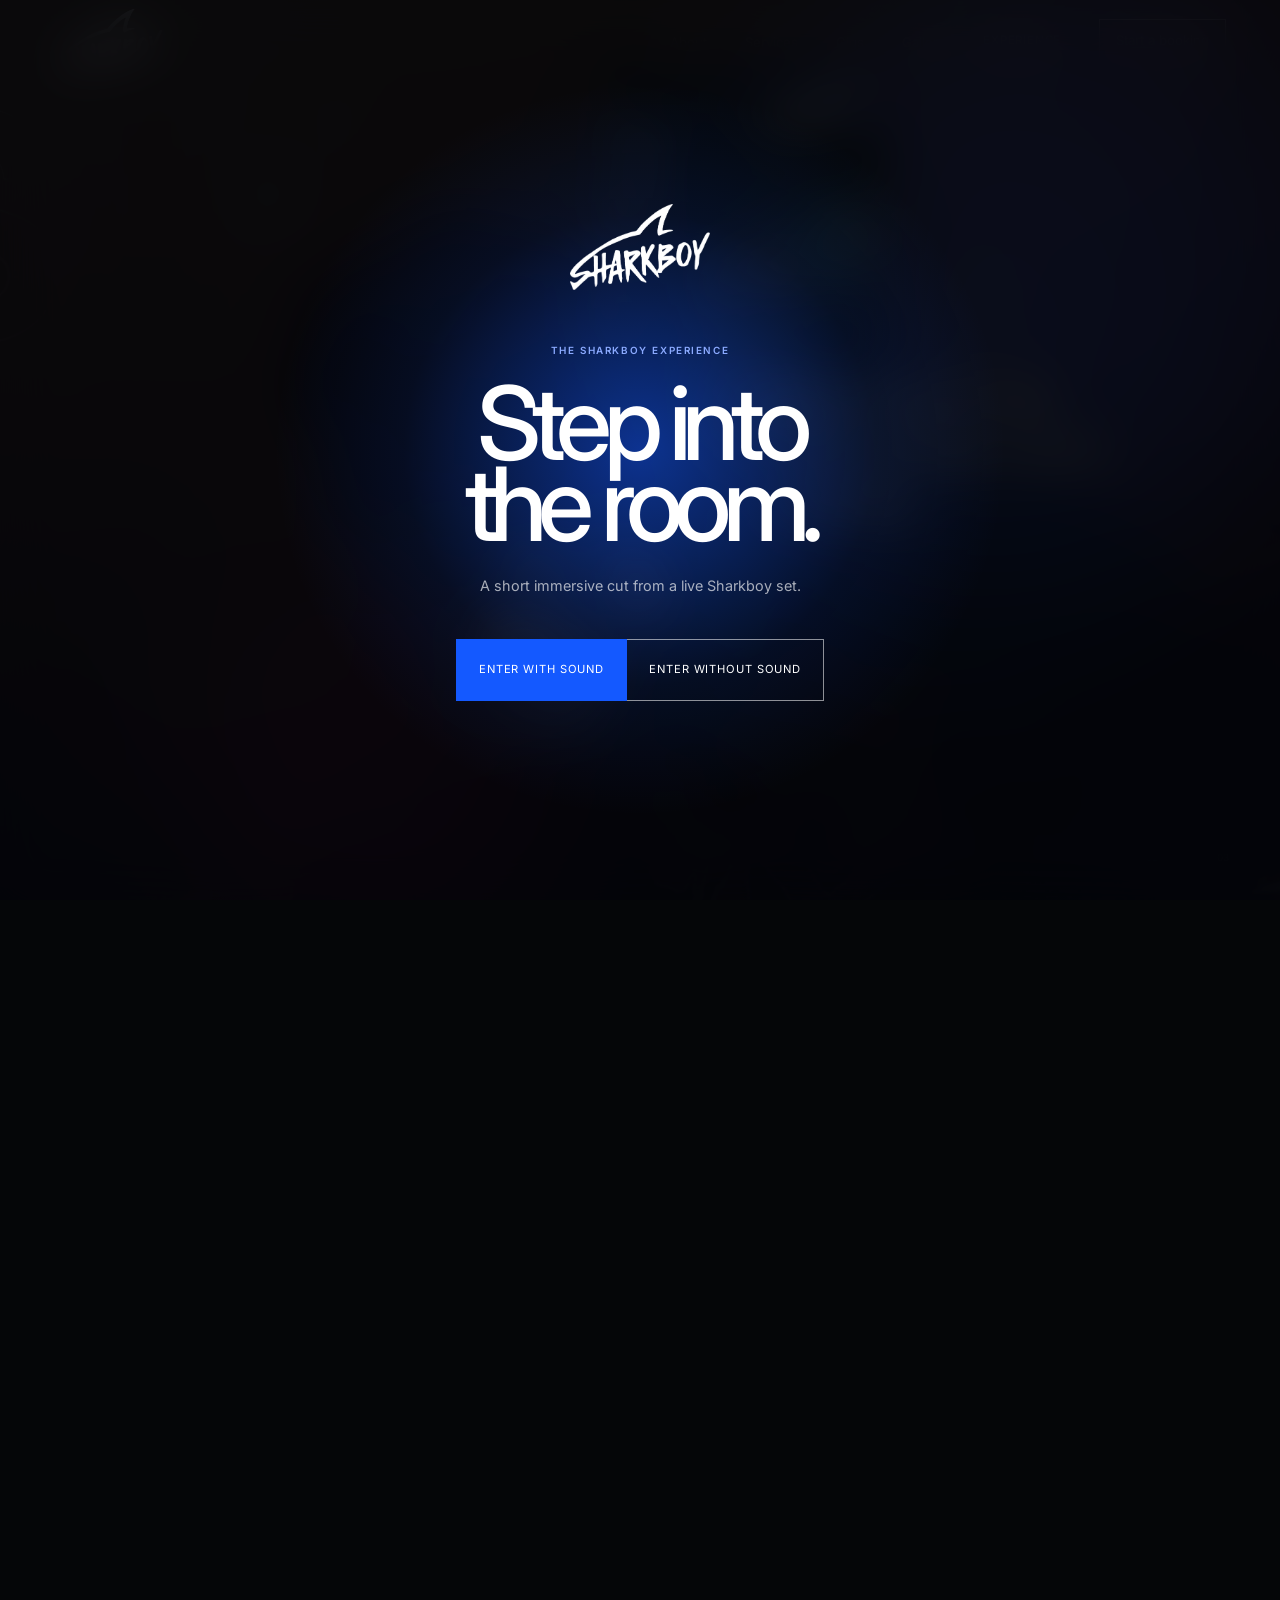
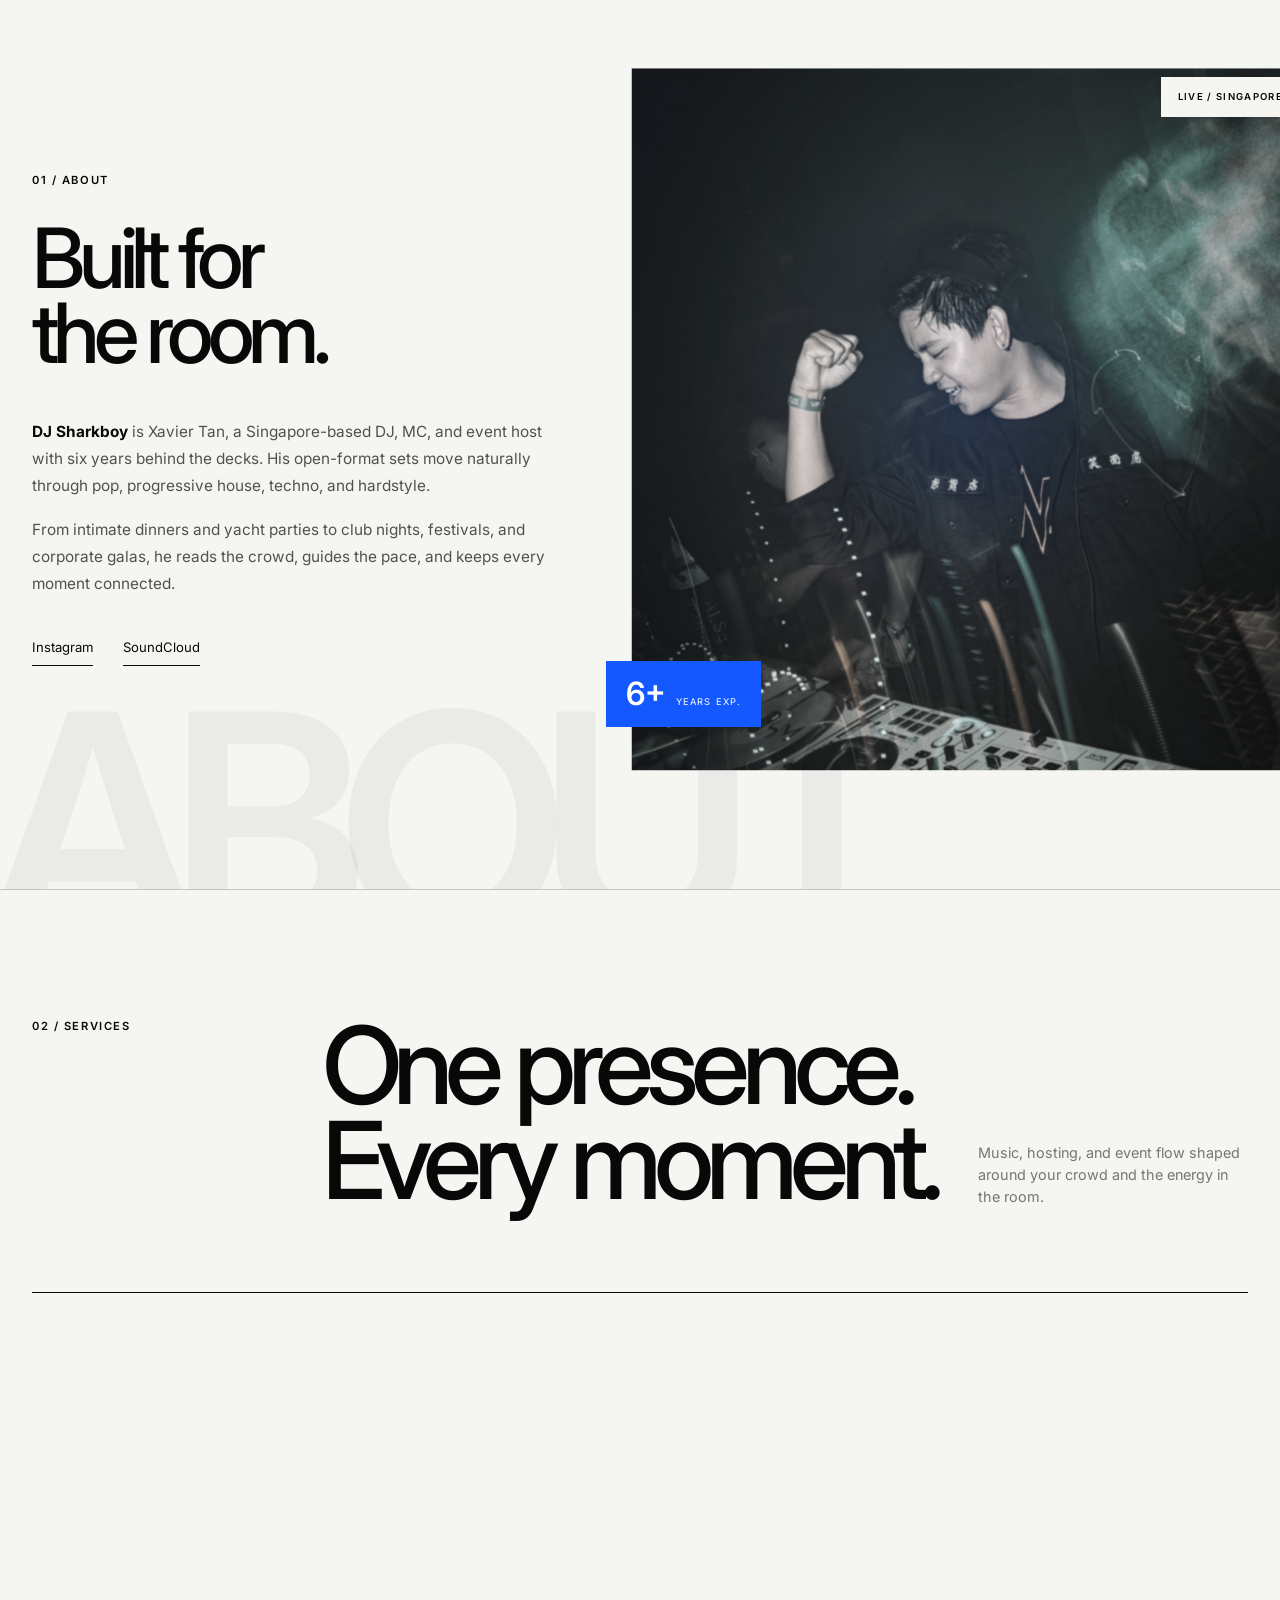
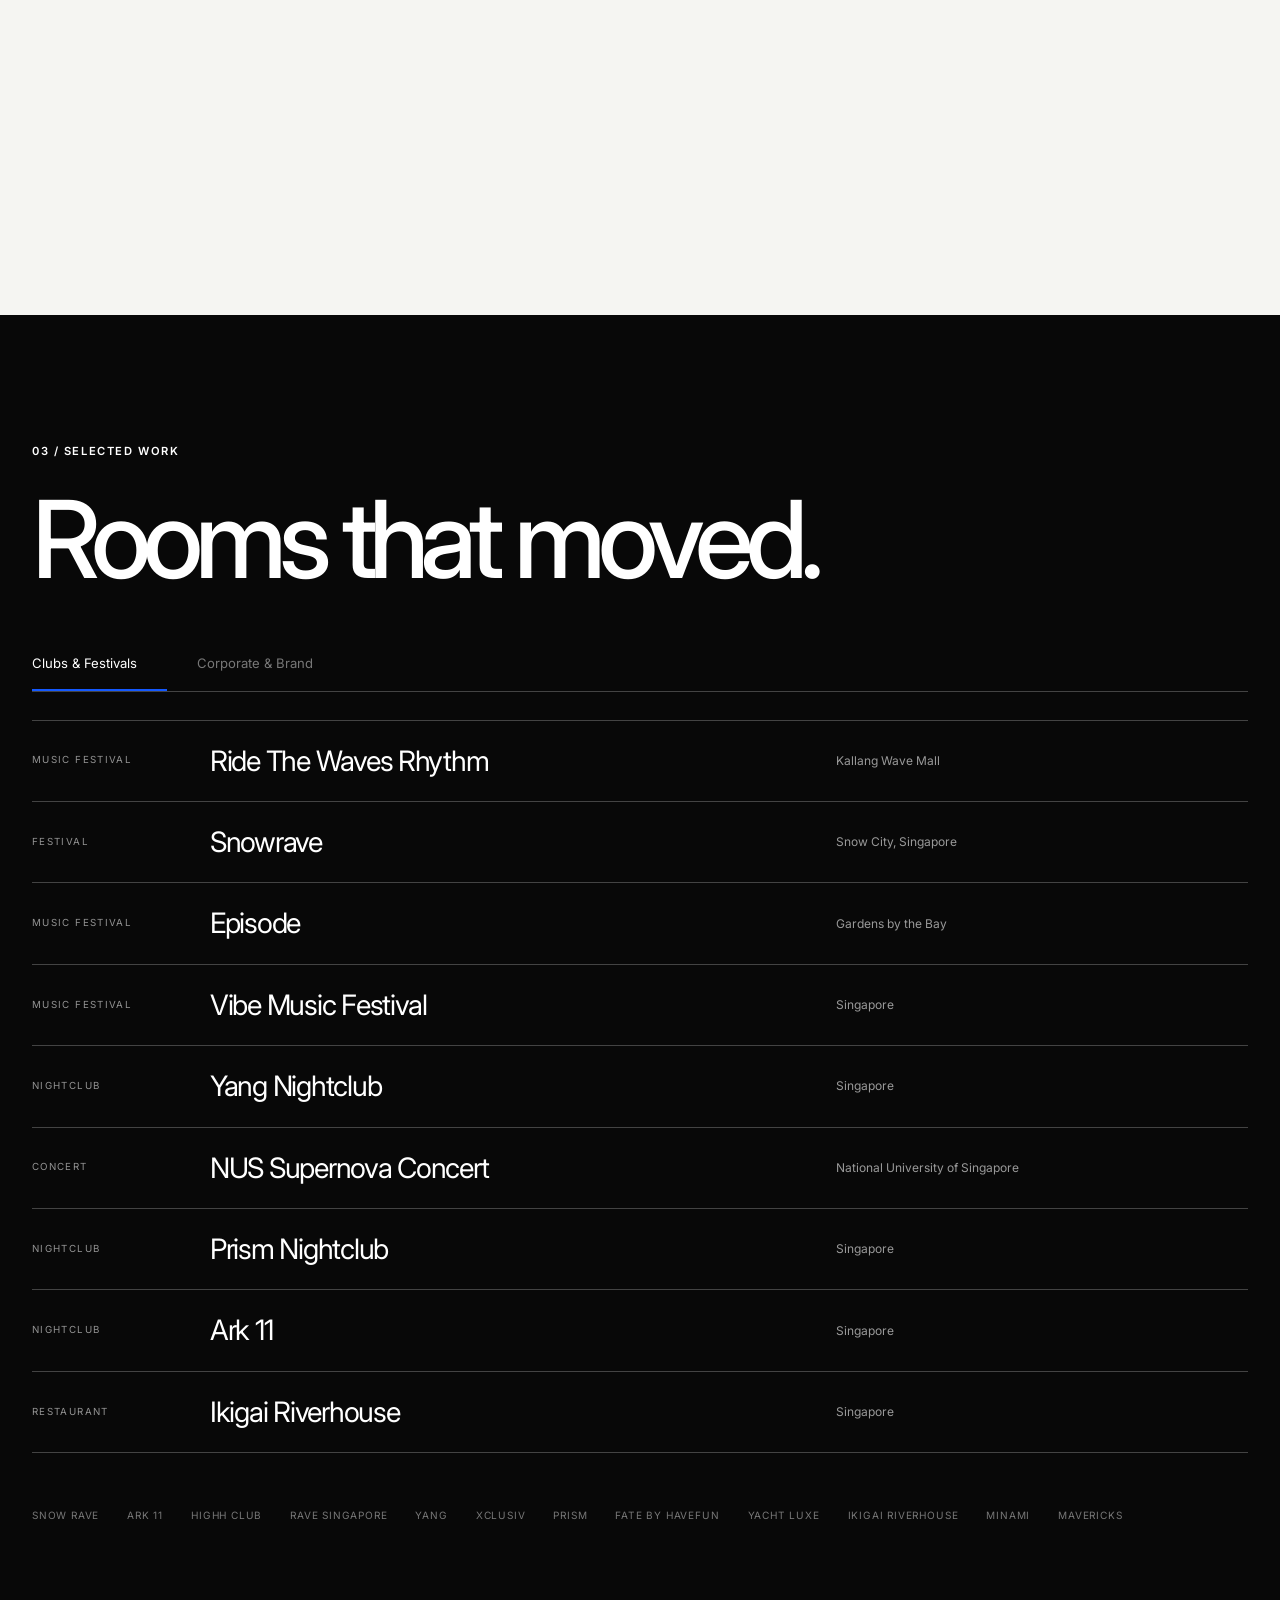
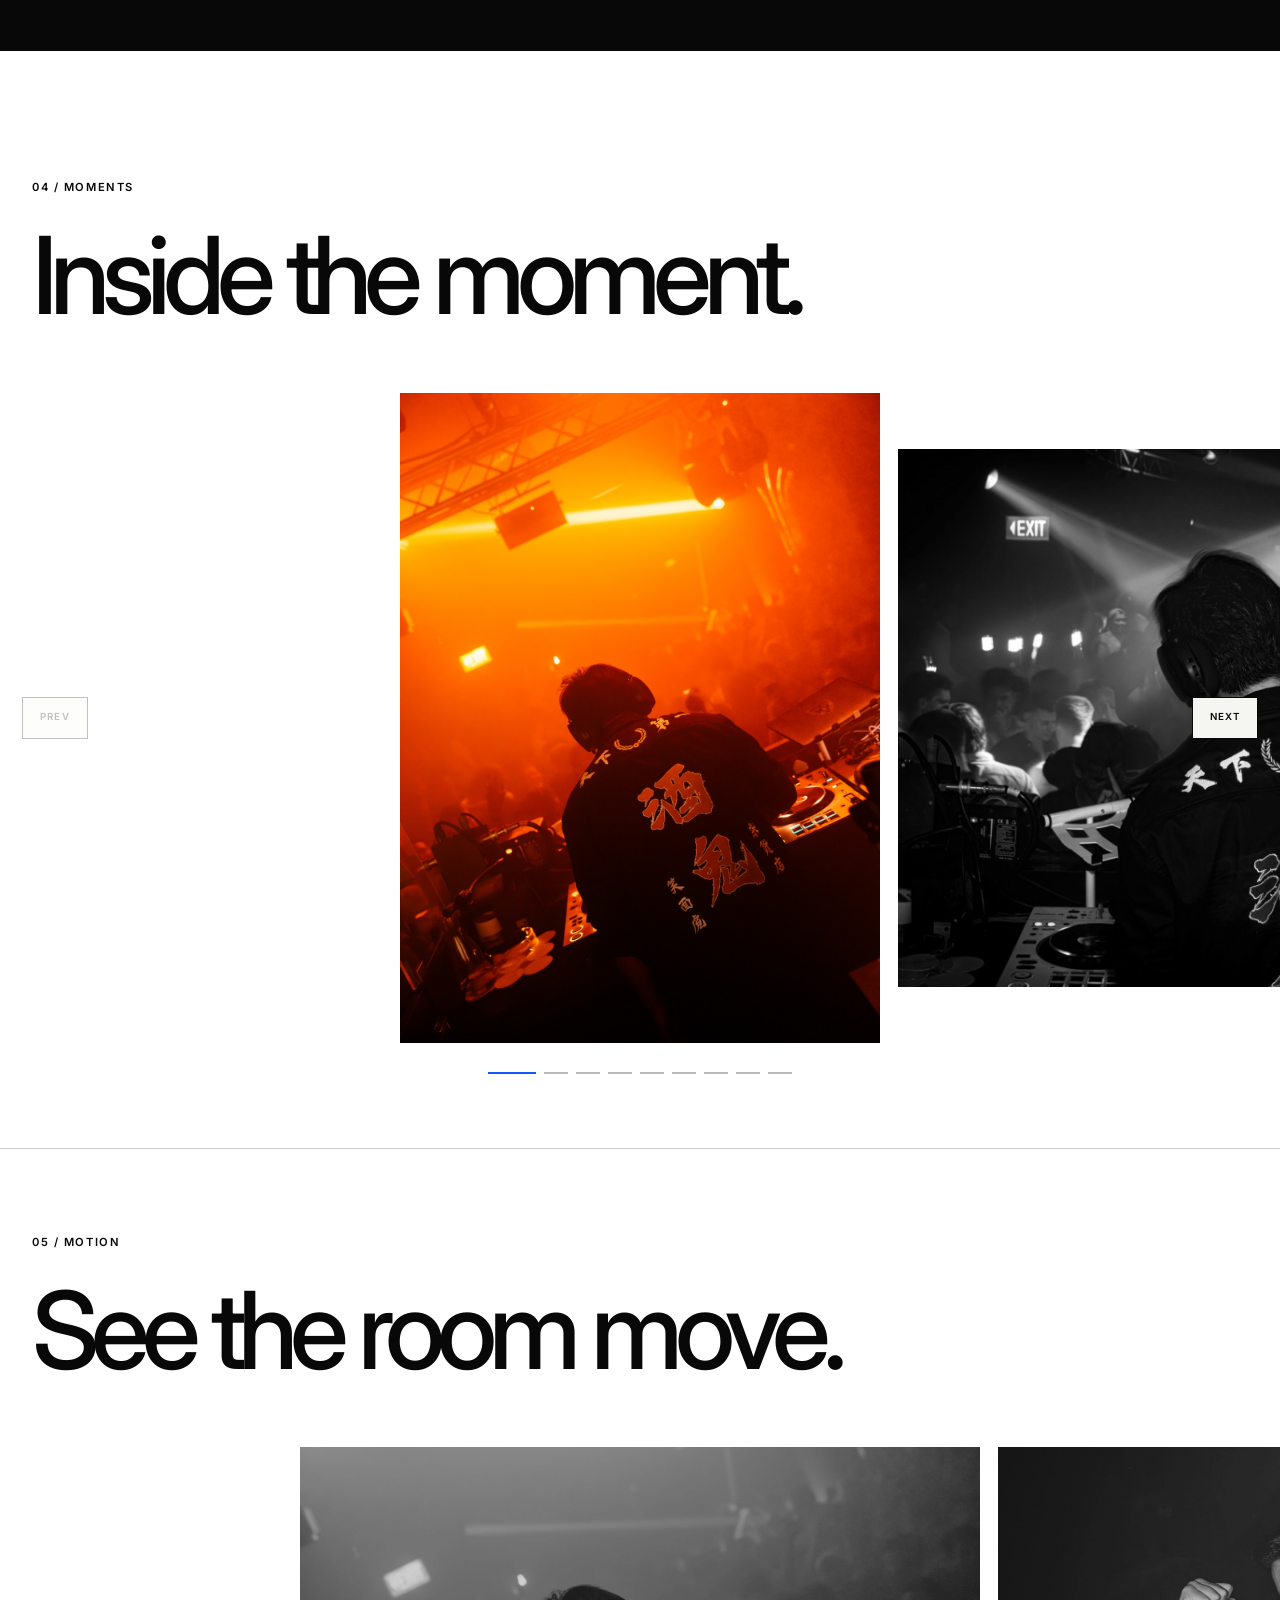
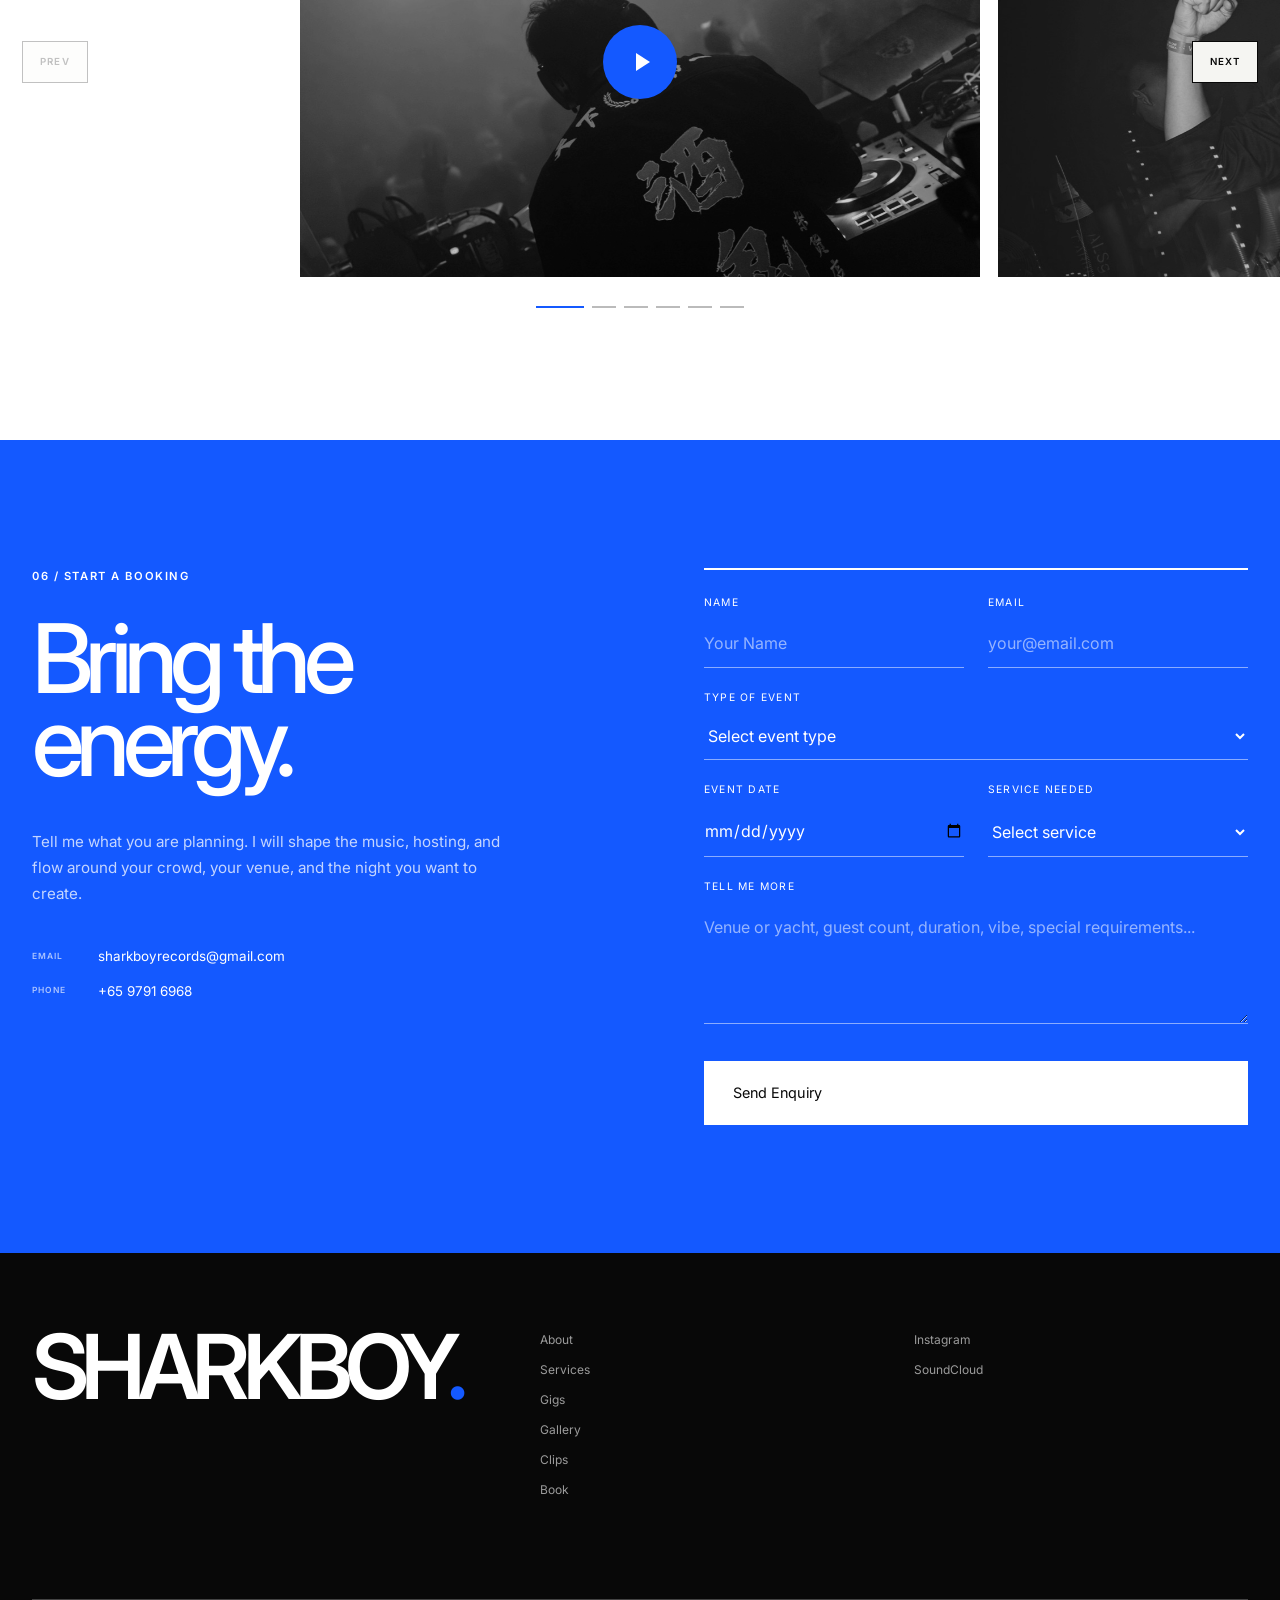
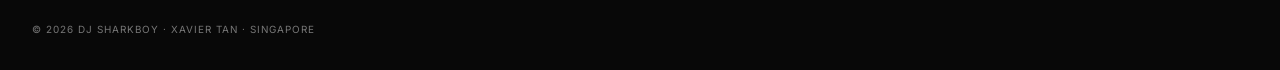
<file: website/index.html>
<!DOCTYPE html>
<html lang="en">
<head>
  <meta charset="UTF-8" />
  <meta name="viewport" content="width=device-width, initial-scale=1.0, viewport-fit=cover" />
  <meta http-equiv="Cache-Control" content="no-cache, no-store, must-revalidate" />
  <meta http-equiv="Pragma" content="no-cache" />
  <meta http-equiv="Expires" content="0" />
  <title>DJ Sharkboy | Singapore DJ · MC · Event Host</title>
  <link rel="preconnect" href="https://fonts.googleapis.com" />
  <link rel="preconnect" href="https://fonts.gstatic.com" crossorigin />
  <meta name="description" content="DJ Sharkboy, Singapore DJ, MC and event host for clubs, festivals, launches and corporate events." />
  <meta name="theme-color" content="#050608" />
  <meta property="og:type" content="website" />
  <meta property="og:url" content="https://sharkboymusic.com/" />
  <meta property="og:title" content="DJ Sharkboy | Singapore DJ · MC · Event Host" />
  <meta property="og:description" content="Open-format DJ sets, polished hosting, and event energy shaped around the room." />
  <meta property="og:image" content="https://sharkboymusic.com/assets/gallery-photos/gallery-action-wide.jpg" />
  <meta property="og:image:width" content="1800" />
  <meta property="og:image:height" content="1199" />
  <meta property="og:image:alt" content="DJ Sharkboy performing live behind the decks" />
  <meta name="twitter:card" content="summary_large_image" />
  <link rel="icon" href="assets/static/sharkboy-logo.png?v=3" type="image/png" />
  <link href="https://fonts.googleapis.com/css2?family=Inter:wght@300;400;500;600;700&display=swap" rel="stylesheet" />
  <link rel="stylesheet" href="style.css?v=19" />
  <link rel="stylesheet" href="depth-intro.css?v=16" />
</head>
<body class="intro-locked depth-active">

  <!-- LOADING SCREEN -->
  <div id="site-loader" aria-hidden="true">
    <div class="loader-word"><span>S</span><span>H</span><span>A</span><span>R</span><span>K</span><span>B</span><span>O</span><span>Y</span></div>
    <div class="loader-rule"></div>
  </div>
  <script>
    // Inline loader fallback to ensure it runs immediately, not waiting for script.js
    document.body.classList.add('loading');
    window.__hideLoader = function() {
      const el = document.getElementById('site-loader');
      if (el && el.style.display !== 'none') {
        el.style.opacity = '0';
        setTimeout(() => { el.style.display = 'none'; document.body.classList.remove('loading'); document.body.classList.add('loaded'); }, 500);
      }
    };
    setTimeout(window.__hideLoader, 3000);
    window.addEventListener('load', window.__hideLoader);
  </script>

  <div class="intro-sound-gate" id="introSoundGate" role="dialog" aria-labelledby="introSoundTitle" aria-describedby="introSoundDescription">
    <div class="intro-sound-glow" aria-hidden="true"></div>
    <div class="intro-sound-inner">
      <img src="assets/static/sharkboy-logo.png?v=3" alt="" aria-hidden="true" />
      <span>The Sharkboy Experience</span>
      <h2 id="introSoundTitle">Step into<br>the room.</h2>
      <p id="introSoundDescription">A short immersive cut from a live Sharkboy set.</p>
      <div class="intro-sound-actions">
        <button type="button" class="intro-enter-sound" id="introEnterSound">Enter with sound</button>
        <button type="button" class="intro-enter-silent" id="introEnterSilent">Enter without sound</button>
      </div>
    </div>
  </div>

  <!-- NAV -->
  <nav id="navbar">
    <a href="#hero" class="nav-logo" aria-label="Sharkboy home">
      <img src="assets/static/sharkboy-logo.png?v=3" alt="Sharkboy" />
    </a>
    <ul class="nav-links">
      <li><a href="#about">About</a></li>
      <li><a href="#services">Services</a></li>
      <li><a href="#gigs">Gigs</a></li>
      <li><a href="#gallery">Gallery</a></li>
      <li><button type="button" class="nav-experience" data-replay-experience>Experience</button></li>
      <li><a href="#booking" class="btn-nav">Start a booking</a></li>
    </ul>
    <button class="nav-toggle" aria-label="Open menu" aria-expanded="false"><span></span><span></span></button>
  </nav>
  <button type="button" class="intro-sound-toggle" id="introSoundToggle" aria-pressed="false" aria-label="Turn sound on">
    <i aria-hidden="true"><span></span><span></span><span></span><span></span></i>
    <b>Sound off</b>
  </button>
  <button type="button" class="intro-replay-tab" data-replay-experience aria-label="Replay The Sharkboy Experience">
    <span>A taste</span>
    <b>The Sharkboy Experience</b>
  </button>

  <!-- MOBILE MENU -->
  <div class="mobile-menu" id="mobileMenu">
    <ul>
      <li><a href="#about" onclick="closeMobile()">About</a></li>
      <li><a href="#services" onclick="closeMobile()">Services</a></li>
      <li><a href="#gigs" onclick="closeMobile()">Gigs</a></li>
      <li><a href="#gallery" onclick="closeMobile()">Gallery</a></li>
      <li><button type="button" data-replay-experience onclick="closeMobile()">The Sharkboy Experience</button></li>
      <li><a href="#booking" onclick="closeMobile()">Book Now</a></li>
    </ul>
  </div>

  <!-- CINEMATIC DEPTH INTRO -->
  <section id="hero" class="integrated-depth">
    <div class="integrated-stage">
      <div class="integrated-camera">
        <div class="integrated-film" aria-hidden="true">
          <video id="introFilm" autoplay muted loop playsinline webkit-playsinline preload="auto" poster="assets/gallery-photos/gallery-orange-performance.jpg">
            <source src="assets/gallery-videos/web-01-performance.mp4" type="video/mp4" />
          </video>
        </div>

        <div class="integrated-wash" aria-hidden="true"></div>
        <div class="integrated-orb integrated-orb-one" aria-hidden="true"></div>
        <div class="integrated-orb integrated-orb-two" aria-hidden="true"></div>
        <div class="integrated-grid" aria-hidden="true"></div>
        <div class="integrated-type integrated-type-back" aria-hidden="true">SHARK</div>
        <div class="integrated-type integrated-type-front" aria-hidden="true">BOY</div>

        <figure class="integrated-frame integrated-frame-one" aria-hidden="true">
          <img src="assets/gallery-photos/gallery-green-motion.jpg" alt="" />
        </figure>
        <figure class="integrated-frame integrated-frame-two" aria-hidden="true">
          <img src="assets/gallery-photos/gallery-action-wide.jpg" alt="" />
        </figure>
        <figure class="integrated-frame integrated-frame-three" aria-hidden="true">
          <img src="assets/gallery-photos/gallery-crowd-wide.jpg" alt="" />
        </figure>

        <div class="integrated-hero-copy">
          <p>Singapore / Available worldwide</p>
          <h1>I read the room.<br><span>Then move it.</span></h1>
          <small>DJ · MC · Event Host</small>
        </div>

        <div class="integrated-story">
          <p>One track hits.<br>The whole room moves.</p>
        </div>

        <div class="integrated-final">
          <span>Open format. All energy.</span>
          <h2>Your crowd.<br>My cue.</h2>
          <a href="#booking">Book Sharkboy</a>
        </div>

        <div class="integrated-fog" aria-hidden="true"></div>
      </div>

      <div class="integrated-scroll-guide" aria-hidden="true">
        <span>Scroll for the full experience</span>
        <i><b></b></i>
      </div>
      <div class="integrated-counter" aria-hidden="true">
        <span class="integrated-current">01</span><i></i><span>03</span>
      </div>
      <button type="button" class="embedded-continue" id="embeddedContinue">Next moment</button>
    </div>
  </section>

  <!-- ============================================================
       ABOUT
       ============================================================ -->
  <section id="about">
    <div class="container about-grid">
      <div class="about-image-wrap">
        <div class="about-media">
          <img class="about-poster" src="assets/gallery-photos/gallery-green-motion.jpg" alt="DJ Sharkboy performing behind the decks" />
          <video class="about-video" autoplay muted loop playsinline webkit-playsinline preload="metadata" poster="assets/gallery-photos/gallery-green-motion.jpg" aria-label="DJ Sharkboy performing live">
            <source src="assets/gallery-videos/web-02-prism.mp4" type="video/mp4">
          </video>
          <span class="about-light" aria-hidden="true"></span>
        </div>
        <div class="about-badge">
          <span class="badge-num">6+</span>
          <span class="badge-label">Years Exp.</span>
        </div>
      </div>
      <div class="about-text">
        <span class="section-label">01 / About</span>
        <h2>Built for<br>the room.</h2>
        <p>
          <strong>DJ Sharkboy</strong> is Xavier Tan, a Singapore-based DJ, MC, and event host with six years behind the decks. His open-format sets move naturally through pop, progressive house, techno, and hardstyle.
        </p>
        <p>
          From intimate dinners and yacht parties to club nights, festivals, and corporate galas, he reads the crowd, guides the pace, and keeps every moment connected.
        </p>
        <div class="about-socials">
          <a href="https://www.instagram.com/sharkboymusic" target="_blank" rel="noreferrer" class="social-pill">Instagram</a>
          <a href="https://soundcloud.com/djsharkboysg" target="_blank" rel="noreferrer" class="social-pill">SoundCloud</a>
        </div>
      </div>
    </div>
  </section>

  <!-- SERVICES -->
  <section id="services">
    <div class="container">
      <div class="section-intro">
        <span class="section-label">02 / Services</span>
        <h2 class="section-heading">One presence.<br>Every moment.</h2>
        <p>Music, hosting, and event flow shaped around your crowd and the energy in the room.</p>
      </div>
      <div class="services-grid">

        <div class="service-card">
          <span class="service-number">01</span>
          <h3>DJ Sets</h3>
          <p>Open-format sets that follow the crowd, moving naturally from pop and progressive house to techno and hardstyle.</p>
          <ul class="service-list">
            <li>Corporate dinners &amp; galas</li>
            <li>Club nights &amp; festivals</li>
            <li>Yacht parties &amp; private events</li>
          </ul>
        </div>

        <div class="service-card featured">
          <span class="service-number">02</span>
          <h3>MC / Host</h3>
          <p>Confident hosting that connects introductions, key moments, and crowd interaction without breaking the energy.</p>
          <ul class="service-list">
            <li>Corporate events &amp; AGMs</li>
            <li>Networking &amp; launch nights</li>
            <li>Community &amp; brand events</li>
          </ul>
        </div>

        <div class="service-card">
          <span class="service-number">03</span>
          <h3>Event Flow</h3>
          <p>A considered run of show with smooth transitions, clear pacing, and every key moment landing on cue.</p>
          <ul class="service-list">
            <li>Timeline &amp; flow design</li>
            <li>Soundscape curation</li>
            <li>On-the-day coordination</li>
          </ul>
        </div>

      </div>
    </div>
  </section>

  <!-- PAST GIGS -->
  <section id="gigs">
    <div class="container">
      <span class="section-label">03 / Selected work</span>
      <h2 class="section-heading">Rooms that moved.</h2>

      <div class="gigs-tabs">
        <button class="tab-btn active" data-tab="clubs">Clubs &amp; Festivals</button>
        <button class="tab-btn" data-tab="corporate">Corporate &amp; Brand</button>
      </div>

      <div class="tab-content active" id="tab-clubs">
        <div class="gigs-grid">
          <div class="gig-card"><div class="gig-info"><span class="gig-tag">Music Festival</span><h4>Ride The Waves Rhythm</h4><p>Kallang Wave Mall</p></div></div>
          <div class="gig-card"><div class="gig-info"><span class="gig-tag">Festival</span><h4>Snowrave</h4><p>Snow City, Singapore</p></div></div>
          <div class="gig-card"><div class="gig-info"><span class="gig-tag">Music Festival</span><h4>Episode</h4><p>Gardens by the Bay</p></div></div>
          <div class="gig-card"><div class="gig-info"><span class="gig-tag">Music Festival</span><h4>Vibe Music Festival</h4><p>Singapore</p></div></div>
          <div class="gig-card"><div class="gig-info"><span class="gig-tag">Nightclub</span><h4>Yang Nightclub</h4><p>Singapore</p></div></div>
          <div class="gig-card"><div class="gig-info"><span class="gig-tag">Concert</span><h4>NUS Supernova Concert</h4><p>National University of Singapore</p></div></div>
          <div class="gig-card"><div class="gig-info"><span class="gig-tag">Nightclub</span><h4>Prism Nightclub</h4><p>Singapore</p></div></div>
          <div class="gig-card"><div class="gig-info"><span class="gig-tag">Nightclub</span><h4>Ark 11</h4><p>Singapore</p></div></div>
          <div class="gig-card"><div class="gig-info"><span class="gig-tag">Restaurant</span><h4>Ikigai Riverhouse</h4><p>Singapore</p></div></div>
        </div>
        <div class="venue-logos">
          <span>Snow Rave</span><span>Ark 11</span><span>HighH Club</span><span>Rave Singapore</span>
          <span>Yang</span><span>Xclusiv</span><span>Prism</span><span>Fate by HaveFun</span>
          <span>Yacht Luxe</span><span>Ikigai Riverhouse</span><span>Minami</span><span>Mavericks</span>
        </div>
      </div>

      <div class="tab-content" id="tab-corporate">
        <div class="gigs-grid">
          <div class="gig-card accent"><div class="gig-info"><span class="gig-tag">Luxury Brand</span><h4>Burberry Summer Collection Launch</h4><p>with Yacht Luxe</p></div></div>
          <div class="gig-card accent"><div class="gig-info"><span class="gig-tag">Media</span><h4>Media Night Launch</h4><p>Cosford Container Park</p></div></div>
          <div class="gig-card accent"><div class="gig-info"><span class="gig-tag">Fintech</span><h4>Corporate Bonding Night</h4><p>BitGo &middot; via Yacht Luxe</p></div></div>
          <div class="gig-card accent"><div class="gig-info"><span class="gig-tag">Networking</span><h4>Business Networking Events</h4><p>GrowthLab.sg &middot; Konnection Events</p></div></div>
          <div class="gig-card accent"><div class="gig-info"><span class="gig-tag">Community</span><h4>Community Events</h4><p>People's Association &middot; PAYM &middot; Kampong Chai Chee</p></div></div>
          <div class="gig-card accent"><div class="gig-info"><span class="gig-tag">VIP</span><h4>Velvet Affair Networking</h4><p>Singapore</p></div></div>
        </div>
      </div>
    </div>
  </section>

  <!-- ============================================================
       GALLERY — PHOTO CAROUSEL
       Source folder: assets/gallery-photos/
       Shows ALL images as a draggable/scrollable carousel
       To add photos: drop any JPG/PNG into assets/gallery-photos/, re-run generate-manifest.js
       ============================================================ -->
  <section id="gallery">
    <div class="container">
      <span class="section-label">04 / Moments</span>
      <h2 class="section-heading">Inside the moment.</h2>
    </div>

    <div class="carousel-wrap" id="photoCarouselWrap">
      <button class="carousel-arrow left" id="photoArrowLeft" aria-label="Previous">Prev</button>
      <!-- JS builds photo slides here from assets/gallery-photos/ -->
      <div class="carousel-track" id="photoTrack"></div>
      <button class="carousel-arrow right" id="photoArrowRight" aria-label="Next">Next</button>
    </div>
    <div class="carousel-dots" id="photoDots"></div>
  </section>

  <!-- ============================================================
       SHOWREEL — VIDEO REEL CAROUSEL
       Source folder: assets/gallery-videos/
       Shows ALL videos as a scrollable card reel; click to play fullscreen
       To add videos: drop any MP4/WEBM into assets/gallery-videos/, re-run generate-manifest.js
       ============================================================ -->
  <section id="clips">
    <div class="container">
      <span class="section-label">05 / Motion</span>
      <h2 class="section-heading">See the room move.</h2>
    </div>

    <div class="carousel-wrap" id="videoCarouselWrap">
      <button class="carousel-arrow left" id="videoArrowLeft" aria-label="Previous">Prev</button>
      <!-- JS builds video slides here from assets/gallery-videos/ -->
      <div class="carousel-track" id="videoTrack"></div>
      <button class="carousel-arrow right" id="videoArrowRight" aria-label="Next">Next</button>
    </div>
    <div class="carousel-dots" id="videoDots"></div>
  </section>

  <!-- VIDEO LIGHTBOX (shared, controlled by JS) -->
  <div class="lightbox" id="videoLightbox">
    <button class="lightbox-close clean-close" id="lightboxClose" aria-label="Close video"></button>
    <p class="lightbox-status" aria-live="polite">Loading video</p>
    <video id="lightboxVideo" controls playsinline preload="auto"></video>
  </div>

  <!-- BOOKING -->
  <section id="booking">
    <div class="container booking-wrap">
      <div class="booking-left">
        <span class="section-label">06 / Start a booking</span>
        <h2>Bring the<br>energy.</h2>
        <p>Tell me what you are planning. I will shape the music, hosting, and flow around your crowd, your venue, and the night you want to create.</p>
        <div class="booking-contact-items">
          <a href="mailto:sharkboyrecords@gmail.com" class="contact-item">
            <span class="contact-label">Email</span>
            <span>sharkboyrecords@gmail.com</span>
          </a>
          <a href="tel:+6597916968" class="contact-item">
            <span class="contact-label">Phone</span>
            <span>+65 9791 6968</span>
          </a>
        </div>
      </div>
      <div class="booking-right">
        <form class="booking-form" id="bookingForm">
          <div class="form-row">
            <div class="form-group">
              <label for="name">Name</label>
              <input type="text" id="name" name="name" placeholder="Your Name" required />
            </div>
            <div class="form-group">
              <label for="email">Email</label>
              <input type="email" id="email" name="email" placeholder="your@email.com" required />
            </div>
          </div>
          <div class="form-group">
            <label for="eventType">Type of Event</label>
            <select id="eventType" name="eventType" required>
              <option value="" disabled selected>Select event type</option>
              <option>Corporate Event / Gala</option>
              <option>Club Night</option>
              <option>Music Festival</option>
              <option>Yacht Party / Charter Event</option>
              <option>Private Party</option>
              <option>Brand / Product Launch</option>
              <option>Community Event</option>
              <option>Other</option>
            </select>
          </div>
          <div class="form-row">
            <div class="form-group">
              <label for="eventDate">Event Date</label>
              <input type="date" id="eventDate" name="eventDate" />
            </div>
            <div class="form-group">
              <label for="service">Service Needed</label>
              <select id="service" name="service">
                <option value="" disabled selected>Select service</option>
                <option>DJ Set</option>
                <option>MC / Host</option>
                <option>DJ + MC (Full Package)</option>
                <option>Yacht Party DJ / Host</option>
                <option>Event Flow Management</option>
              </select>
            </div>
          </div>
          <div class="form-group">
            <label for="message">Tell me more</label>
            <textarea id="message" name="message" rows="4" placeholder="Venue or yacht, guest count, duration, vibe, special requirements..."></textarea>
          </div>
          <button type="submit" class="btn-primary full-width">Send Enquiry</button>
        </form>
      </div>
    </div>
  </section>

  <!-- FOOTER -->
  <footer>
    <div class="container footer-inner">
      <div class="footer-logo">SHARKBOY<span>.</span></div>
      <div class="footer-links">
        <a href="#about">About</a>
        <a href="#services">Services</a>
        <a href="#gigs">Gigs</a>
        <a href="#gallery">Gallery</a>
        <a href="#clips">Clips</a>
        <a href="#booking">Book</a>
      </div>
      <div class="footer-socials">
        <a href="https://www.instagram.com/sharkboymusic" target="_blank" rel="noreferrer">Instagram</a>
        <a href="https://soundcloud.com/djsharkboysg" target="_blank" rel="noreferrer">SoundCloud</a>
      </div>
      <p class="footer-copy">&copy; 2026 DJ Sharkboy &middot; Xavier Tan &middot; Singapore</p>
    </div>
  </footer>

  <script src="depth-intro.js?v=16"></script>
  <script src="script.js?v=8"></script>
</body>
</html>
</file>
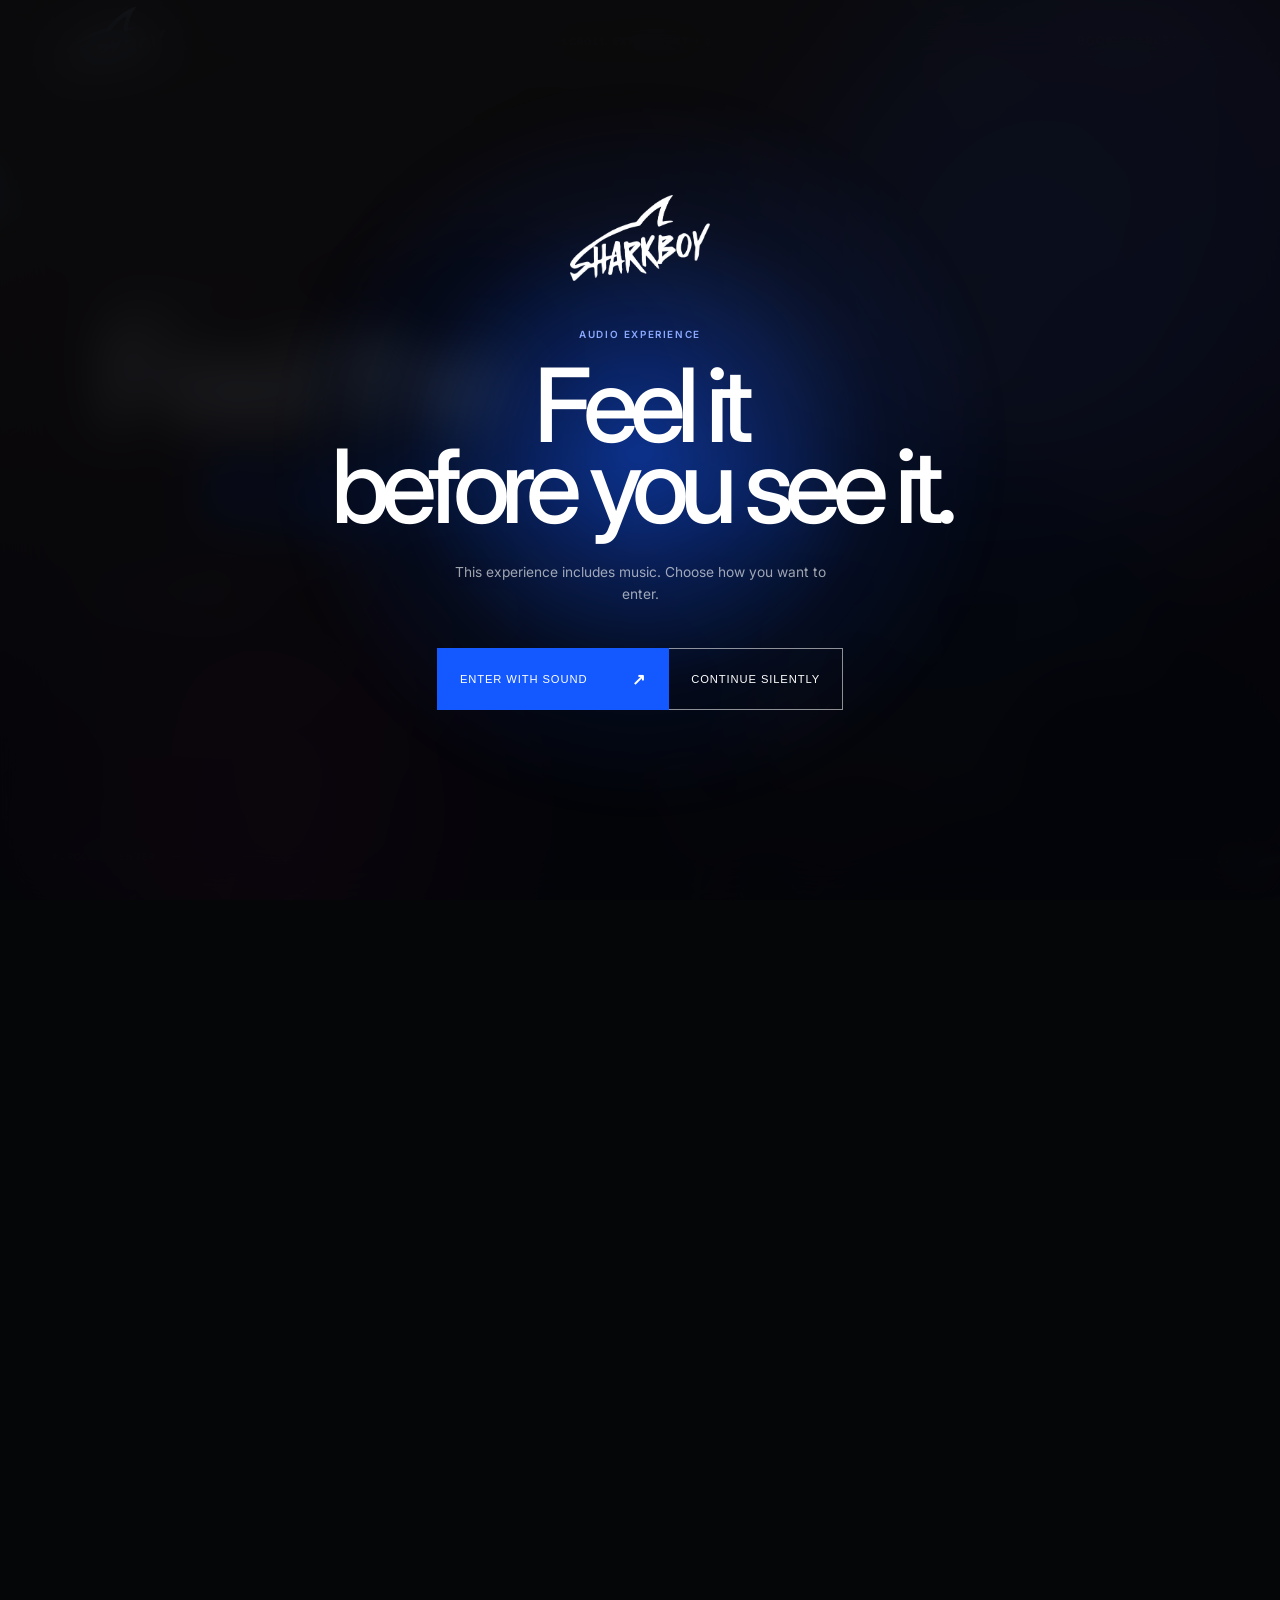
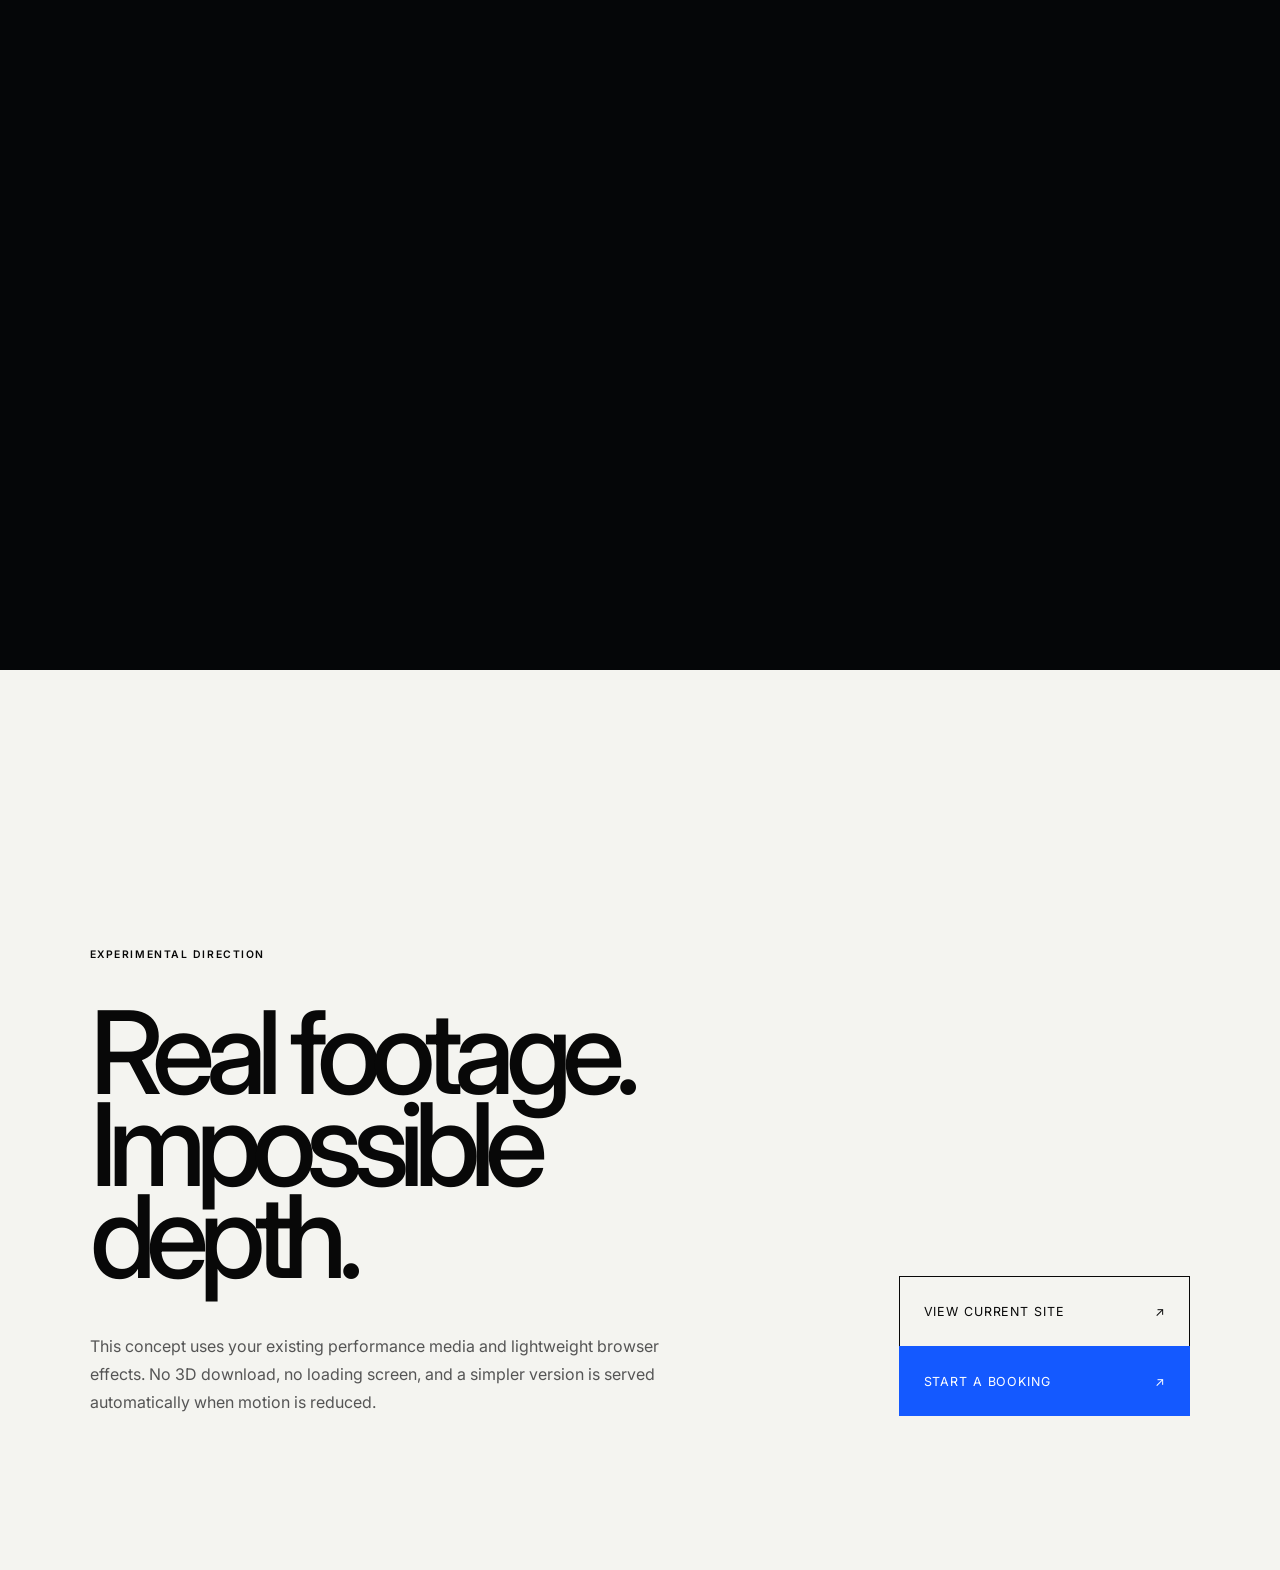
<file: website/depth-concept.html>
<!DOCTYPE html>
<html lang="en">
<head>
  <meta charset="UTF-8" />
  <meta name="viewport" content="width=device-width, initial-scale=1.0" />
  <meta name="description" content="An experimental scroll-driven 3D landing page concept for DJ Sharkboy." />
  <title>DJ Sharkboy — Depth Concept</title>
  <link rel="preconnect" href="https://fonts.googleapis.com" />
  <link rel="preconnect" href="https://fonts.gstatic.com" crossorigin />
  <link href="https://fonts.googleapis.com/css2?family=Inter:wght@400;500;600;700&display=swap" rel="stylesheet" />
  <link rel="icon" href="assets/static/sharkboy-logo.png?v=3" type="image/png" />
  <link rel="stylesheet" href="depth-concept.css?v=3" />
</head>
<body>
  <div class="sound-gate" id="soundGate" role="dialog" aria-labelledby="soundGateTitle" aria-describedby="soundGateDescription">
    <div class="sound-gate-glow" aria-hidden="true"></div>
    <div class="sound-gate-inner">
      <img src="assets/static/sharkboy-logo.png?v=3" alt="" aria-hidden="true" />
      <span>Audio experience</span>
      <h2 id="soundGateTitle">Feel it<br>before you see it.</h2>
      <p id="soundGateDescription">This experience includes music. Choose how you want to enter.</p>
      <div class="sound-gate-actions">
        <button type="button" class="enter-sound" id="enterWithSound">Enter with sound <b>↗</b></button>
        <button type="button" class="enter-silent" id="enterSilently">Continue silently</button>
      </div>
    </div>
  </div>

  <nav class="depth-nav" aria-label="Concept navigation">
    <a class="depth-logo" href="index.html" aria-label="Return to the current Sharkboy website">
      <img src="assets/static/sharkboy-logo.png?v=3" alt="Sharkboy" />
    </a>
    <span class="concept-label">Scroll experiment / 01</span>
    <div class="depth-nav-actions">
      <button type="button" class="sound-toggle" id="soundToggle" aria-pressed="false" aria-label="Turn sound on">
        <i aria-hidden="true"><span></span><span></span><span></span><span></span></i>
        <b>Sound off</b>
      </button>
      <a class="depth-book" href="index.html#booking">Book Sharkboy <span>↗</span></a>
    </div>
  </nav>

  <main>
    <section class="depth-scroll" id="depthExperience">
      <div class="depth-stage">
        <div class="depth-camera">
          <div class="film-layer" aria-hidden="true">
            <video autoplay muted loop playsinline preload="auto" poster="assets/gallery-photos/gallery-orange-performance.jpg">
              <source src="assets/gallery-videos/web-01-performance.mp4" type="video/mp4" />
            </video>
          </div>

          <div class="colour-wash" aria-hidden="true"></div>
          <div class="light-orb light-orb-one" aria-hidden="true"></div>
          <div class="light-orb light-orb-two" aria-hidden="true"></div>
          <div class="depth-grid" aria-hidden="true"></div>

          <div class="type-layer type-layer-back" aria-hidden="true">SHARK</div>
          <div class="type-layer type-layer-front" aria-hidden="true">BOY</div>

          <figure class="floating-frame frame-one" aria-hidden="true">
            <img src="assets/gallery-photos/gallery-green-motion.jpg" alt="" />
          </figure>
          <figure class="floating-frame frame-two" aria-hidden="true">
            <img src="assets/gallery-photos/gallery-action-wide.jpg" alt="" />
          </figure>
          <figure class="floating-frame frame-three" aria-hidden="true">
            <img src="assets/gallery-photos/gallery-crowd-wide.jpg" alt="" />
          </figure>

          <div class="hero-copy">
            <p class="eyebrow">Singapore / Worldwide</p>
            <h1>Feel the<br><span>room move.</span></h1>
            <p class="hero-note">DJ · MC · Event Host</p>
          </div>

          <div class="mid-story">
            <p class="story-line">The lights fall.<br>The first beat lands.<br>The room becomes one.</p>
          </div>

          <div class="final-mark">
            <p>Open format energy</p>
            <h2>Every room<br>has a pulse.</h2>
            <a href="index.html#booking">Bring Sharkboy to yours <span>↗</span></a>
          </div>

          <div class="depth-fog" aria-hidden="true"></div>
        </div>

        <div class="scroll-guide" aria-hidden="true">
          <span>Scroll to enter</span>
          <div class="scroll-rail"><i></i></div>
          <b>↓</b>
        </div>

        <div class="scene-counter" aria-hidden="true">
          <span class="scene-current">01</span>
          <i></i>
          <span>03</span>
        </div>
      </div>
    </section>

    <section class="concept-outro">
      <div class="outro-copy">
        <span>Experimental direction</span>
        <h2>Real footage.<br>Impossible depth.</h2>
        <p>This concept uses your existing performance media and lightweight browser effects. No 3D download, no loading screen, and a simpler version is served automatically when motion is reduced.</p>
      </div>
      <div class="outro-actions">
        <a href="index.html" class="button-light">View current site <span>↗</span></a>
        <a href="index.html#booking" class="button-blue">Start a booking <span>↗</span></a>
      </div>
    </section>
  </main>

  <script src="depth-concept.js?v=2"></script>
</body>
</html>
</file>
<file: website/style.css>
*,*::before,*::after{box-sizing:border-box;margin:0;padding:0}
:root{--ink:#080808;--paper:#f5f5f2;--white:#fff;--blue:#1459ff;--muted:#767676;--line:rgba(8,8,8,.2);--line-light:rgba(255,255,255,.24);--ease:cubic-bezier(.22,1,.36,1);--font:'Inter',Arial,sans-serif}
html{scroll-behavior:smooth;font-size:16px}
body{background:var(--paper);color:var(--ink);font-family:var(--font);line-height:1.5;overflow-x:hidden}
body.loading{overflow:hidden}body.loaded{overflow-x:hidden}
img{image-orientation:from-image}a{color:inherit;text-decoration:none}button,input,select,textarea{font:inherit}.container{width:min(100% - 64px,1254px);margin-inline:auto}section{padding:clamp(96px,10vw,168px) 0}
::selection{background:var(--blue);color:#fff}

/* loader */
#site-loader{position:fixed;inset:0;z-index:9999;background:var(--paper);display:grid;place-content:center;gap:22px;transition:opacity .65s var(--ease),visibility .65s}
.loader-word{display:flex;font-size:clamp(2.4rem,8vw,7rem);font-weight:600;letter-spacing:-.075em;line-height:1}.loader-word span{animation:loaderLift .75s var(--ease) both}.loader-word span:nth-child(2){animation-delay:.05s}.loader-word span:nth-child(3){animation-delay:.1s}.loader-word span:nth-child(4){animation-delay:.15s}.loader-word span:nth-child(5){animation-delay:.2s}.loader-word span:nth-child(6){animation-delay:.25s}.loader-word span:nth-child(7){animation-delay:.3s}.loader-word span:nth-child(8){animation-delay:.35s}
.loader-rule{height:2px;background:var(--ink);transform-origin:left;animation:loaderRule 1.1s .25s var(--ease) both}
@keyframes loaderLift{from{opacity:0;transform:translateY(60px) rotate(4deg)}to{opacity:1;transform:none}}@keyframes loaderRule{from{transform:scaleX(0)}to{transform:scaleX(1)}}

/* navigation */
#navbar{position:fixed;z-index:100;top:0;left:0;width:100%;height:82px;padding:0 4.2vw;display:flex;align-items:center;justify-content:space-between;color:var(--ink);transition:height .35s,background .35s,color .35s,border .35s}
#navbar.scrolled{height:64px;background:rgba(245,245,242,.9);backdrop-filter:blur(16px);border-bottom:1px solid var(--line)}
.nav-logo{display:flex;align-items:center}.nav-logo img{display:block;width:112px;height:auto;filter:invert(1)}
.nav-links{list-style:none;display:flex;align-items:center;gap:38px}.nav-links a{font-size:.82rem;transition:opacity .25s}.nav-links a:hover{opacity:.5}.nav-links .btn-nav{border:1px solid var(--ink);padding:11px 16px;display:flex;gap:18px;transition:color .35s,background .35s}.nav-links .btn-nav:hover{opacity:1;background:var(--ink);color:#fff}
.nav-toggle{display:none;background:none;border:0;width:34px;height:28px;position:relative;cursor:pointer}.nav-toggle span{position:absolute;left:2px;width:30px;height:1px;background:currentColor;transition:top .3s,transform .3s}.nav-toggle span:first-child{top:9px}.nav-toggle span:last-child{top:18px}.nav-toggle[aria-expanded="true"] span:first-child{top:14px;transform:rotate(45deg)}.nav-toggle[aria-expanded="true"] span:last-child{top:14px;transform:rotate(-45deg)}
.mobile-menu{position:fixed;inset:0;z-index:300;width:100%;height:100vh;min-height:100dvh;padding-bottom:env(safe-area-inset-bottom);background:var(--blue);color:#fff;display:flex;align-items:center;justify-content:center;transform:translateY(-105%);transition:transform .65s var(--ease)}.mobile-menu.open{transform:none}.mobile-menu ul{list-style:none;text-align:center}.mobile-menu li{overflow:hidden}.mobile-menu a,.mobile-menu [data-replay-experience]{display:block;font-size:clamp(2.7rem,12vw,5rem);font-weight:600;letter-spacing:-.06em;line-height:1.08;padding:4px}body:has(.mobile-menu.open){overflow:hidden}body:has(.mobile-menu.open) #navbar{z-index:301;color:#fff;background:transparent;border:0;backdrop-filter:none}body:has(.mobile-menu.open) .nav-logo img{filter:brightness(0) invert(1)}body:has(.mobile-menu.open) .intro-sound-toggle{opacity:0!important;visibility:hidden!important}.nav-toggle:focus:not(:focus-visible){outline:none}.nav-toggle:focus-visible{outline:1px solid currentColor;outline-offset:5px}

/* shared */
.section-label{display:block;font-size:.7rem;font-weight:600;letter-spacing:.14em;text-transform:uppercase;margin-bottom:32px}.section-heading{font-size:clamp(3.3rem,8.4vw,8.2rem);font-weight:500;letter-spacing:-.075em;line-height:.88}
.btn-primary,.btn-ghost{min-height:64px;padding:0 28px;border:1px solid var(--ink);display:inline-flex;align-items:center;justify-content:space-between;gap:52px;font-size:.9rem;position:relative;overflow:hidden;transition:color .4s var(--ease),background .4s}.btn-primary{background:var(--ink);color:#fff}.btn-primary:hover{background:var(--blue);border-color:var(--blue)}.btn-primary b{font-weight:400;font-size:1.1rem}.btn-ghost:hover{background:var(--ink);color:#fff}.full-width{width:100%}
.link-arrow{position:relative;display:inline-block;flex:0 0 auto;width:13px;height:13px;margin-left:7px;vertical-align:-1px}.link-arrow::before{content:"";position:absolute;right:0;top:0;width:7px;height:7px;border-top:1.5px solid currentColor;border-right:1.5px solid currentColor}.link-arrow::after{content:"";position:absolute;left:1px;bottom:2px;width:14px;height:1.5px;background:currentColor;transform:rotate(-45deg);transform-origin:left center}.clean-close{position:relative;font-size:0}.clean-close::before,.clean-close::after{content:"";position:absolute;left:50%;top:50%;width:22px;height:1px;background:currentColor;transform:translate(-50%,-50%) rotate(45deg)}.clean-close::after{transform:translate(-50%,-50%) rotate(-45deg)}
.reveal{opacity:0;transform:translateY(60px);transition:opacity .9s var(--ease),transform .9s var(--ease)}.reveal.visible{opacity:1;transform:none}.clip-reveal{clip-path:inset(0 0 100% 0);transition:clip-path 1.2s var(--ease)}.clip-reveal.visible{clip-path:inset(0)}

/* hero */
#hero{position:relative;min-height:100svh;padding:0;display:grid;grid-template-columns:57% 43%;overflow:hidden;background:var(--paper)}
.hero-bg{position:absolute;inset:0 0 0 57%;background-size:cover;background-position:center;filter:grayscale(1);transform:scale(1.08);clip-path:inset(0 0 100% 0);transition:clip-path 1.25s .35s var(--ease),transform 1.8s .2s var(--ease),filter .6s}
body.loaded .hero-bg.loaded{clip-path:inset(0);transform:scale(1)}.hero-bg:hover{filter:grayscale(.15)}.hero-overlay{position:absolute;inset:0 0 0 57%;background:linear-gradient(180deg,transparent 55%,rgba(0,0,0,.35));pointer-events:none}
.hero-brand-mark{position:absolute;z-index:2;top:100px;right:4.2vw;width:clamp(135px,15vw,220px);height:auto;filter:drop-shadow(0 2px 18px rgba(0,0,0,.25));pointer-events:none}
.hero-content{position:relative;z-index:2;grid-column:1;padding:150px 4.2vw 70px;display:flex;flex-direction:column;justify-content:center;align-items:flex-start}
.hero-kicker{font-size:.67rem;text-transform:uppercase;letter-spacing:.16em;margin-bottom:clamp(55px,8vh,95px)}
.hero-name{font-size:clamp(5rem,11.3vw,10.7rem);font-weight:600;letter-spacing:-.09em;line-height:.72;margin-left:-.035em}.hero-name span{display:block;opacity:0;transform:translateY(110%) rotate(2deg);transition:opacity .95s var(--ease),transform .95s var(--ease)}.hero-name span+span{color:var(--blue);margin-left:13vw;transition-delay:.08s}body.loaded .hero-name span{opacity:1;transform:none}
.hero-meta{width:100%;display:flex;justify-content:space-between;align-items:flex-start;margin-top:clamp(55px,8vh,95px);border-top:1px solid var(--line);padding-top:18px}.hero-tagline{font-size:.8rem;font-weight:600;text-transform:uppercase;letter-spacing:.08em}.hero-sub{font-size:.8rem;color:var(--muted);max-width:180px}
.hero-ctas{display:flex;gap:0;margin-top:35px}.hero-ctas .btn-ghost{border-left:0}.hero-scroll{position:absolute;z-index:2;right:4.2vw;bottom:33px;color:#fff;display:flex;gap:18px;font-size:.66rem;text-transform:uppercase;letter-spacing:.14em}.hero-scroll b{font-size:.9rem;animation:bounce 1.8s ease-in-out infinite}@keyframes bounce{50%{transform:translateY(8px)}}

/* about */
#about{position:relative;overflow:hidden;background:var(--paper)}#about::before{content:"ABOUT";position:absolute;left:-.045em;bottom:-.16em;color:rgba(8,8,8,.045);font-size:clamp(10rem,24vw,25rem);font-weight:600;letter-spacing:-.095em;line-height:.75;pointer-events:none}.about-grid{position:relative;z-index:1;display:grid;grid-template-columns:minmax(0,1fr) minmax(420px,50%);gap:clamp(42px,6vw,90px);align-items:center}.about-text{order:1}.about-image-wrap{--about-x:50%;--about-y:50%;--about-tx:0px;--about-ty:0px;--about-rx:0deg;--about-ry:0deg;position:relative;order:2;height:76vh;max-height:790px;min-height:560px;margin-right:clamp(-72px,-4vw,-24px);background:#101a19;perspective:1100px}.about-image-wrap::before{content:"LIVE / SINGAPORE";position:absolute;z-index:4;right:-1px;top:0;padding:13px 17px;background:var(--paper);font-size:.6rem;font-weight:600;letter-spacing:.14em}.about-media{position:absolute;inset:0;overflow:hidden;background:#101a19;transform:scale(1.025) rotateX(var(--about-rx)) rotateY(var(--about-ry));transition:transform .45s var(--ease);transform-style:preserve-3d}.about-poster,.about-video{position:absolute;inset:-2%;width:104%;height:104%;object-fit:cover;object-position:center;display:block;transform:translate3d(var(--about-tx),var(--about-ty),0) scale(1.03);transition:opacity .45s,filter .6s,transform .7s var(--ease)}.about-poster{z-index:2;filter:grayscale(.8) contrast(1.05)}.about-video{z-index:1;filter:grayscale(.8) contrast(1.05)}.about-light{position:absolute;z-index:3;inset:-12%;pointer-events:none;background:radial-gradient(circle at var(--about-x) var(--about-y),rgba(47,104,255,.5),rgba(47,104,255,.12) 24%,transparent 48%),linear-gradient(120deg,rgba(15,65,196,.1),transparent 52%);mix-blend-mode:screen;opacity:.34;transition:opacity .45s}.about-image-wrap.is-playing .about-poster{opacity:0;pointer-events:none}.about-image-wrap:hover .about-video{filter:grayscale(.18) contrast(1.06) saturate(1.08)}.about-image-wrap:hover .about-light{opacity:.68}.about-badge{z-index:4;position:absolute;left:-34px;bottom:34px;background:var(--blue);color:#fff;display:flex;align-items:baseline;gap:10px;padding:17px 20px}.badge-num{font-size:2rem;font-weight:600;line-height:1}.badge-label{font-size:.58rem;text-transform:uppercase;letter-spacing:.12em}
.about-text h2{font-size:clamp(3.2rem,6.5vw,6.6rem);font-weight:500;letter-spacing:-.075em;line-height:.9;margin-bottom:48px}.about-text p{max-width:610px;color:#515151;font-size:clamp(.95rem,1.2vw,1.08rem);line-height:1.75;margin-bottom:18px}.about-text strong{color:var(--ink)}.about-socials{display:flex;gap:30px;margin-top:40px}.social-pill{display:inline-flex;align-items:center;border-bottom:1px solid var(--ink);padding-bottom:7px;font-size:.82rem;transition:color .25s,border-color .25s}.social-pill:hover{color:var(--blue);border-color:var(--blue)}
@keyframes aboutAmbient{50%{transform:translate3d(4%,-3%,0) scale(1.04);opacity:.48}}@media(hover:none){.about-light{animation:aboutAmbient 8s ease-in-out infinite alternate}}

/* services */
#services{position:relative;background:var(--paper);border-top:1px solid var(--line)}.section-intro{display:grid;grid-template-columns:1fr 2.2fr 1fr;align-items:end;margin-bottom:85px}.section-intro .section-label{align-self:start}.section-intro p{font-size:.9rem;color:var(--muted);max-width:270px;justify-self:end}
.services-grid{border-top:1px solid var(--ink)}.service-card{display:grid;grid-template-columns:10% 30% 1fr 31%;align-items:start;gap:25px;padding:42px 14px;border-bottom:1px solid var(--ink);position:relative;transition:transform .45s var(--ease)}.service-card::before{content:"";position:absolute;left:0;top:34px;bottom:34px;width:3px;background:var(--blue);transform:scaleY(0);transform-origin:bottom;transition:transform .45s var(--ease)}.service-card:hover::before{transform:scaleY(1)}.service-card>*{position:relative;z-index:1}.service-number{font-size:.68rem;letter-spacing:.14em;transition:color .3s}.service-card h3{font-size:clamp(1.7rem,3vw,3rem);font-weight:500;letter-spacing:-.055em;line-height:1;transition:color .3s,transform .45s var(--ease)}.service-card p{font-size:.88rem;line-height:1.7;color:var(--muted)}.service-list{list-style:none;font-size:.75rem;text-transform:uppercase;letter-spacing:.06em;display:grid;gap:8px}.service-card:hover .service-number,.service-card:hover h3{color:var(--blue)}.service-card:hover h3{transform:translateX(8px)}

/* gigs */
#gigs{background:var(--ink);color:#fff}.gigs-tabs{display:flex;gap:0;margin:52px 0 28px;border-bottom:1px solid var(--line-light)}.tab-btn{background:none;border:0;color:#777;padding:15px 30px 15px 0;margin-right:30px;cursor:pointer;font-size:.82rem;border-bottom:2px solid transparent;transition:.3s}.tab-btn.active{color:#fff;border-color:var(--blue)}.tab-content{display:none}.tab-content.active{display:block}.gigs-grid{display:block;border-top:1px solid var(--line-light)}.gig-card{border-bottom:1px solid var(--line-light);position:relative;transition:color .35s}.gig-info{display:grid;grid-template-columns:150px minmax(280px,1.45fr) 1fr 30px;gap:28px;align-items:center;padding:25px 0;transition:transform .45s var(--ease)}.gig-info::after{content:"";justify-self:end;width:11px;height:11px;border-top:1.5px solid currentColor;border-right:1.5px solid currentColor;color:#777;transition:color .3s,transform .4s var(--ease)}.gig-tag{font-size:.61rem;text-transform:uppercase;letter-spacing:.14em;color:#939393}.gig-info h4{font-size:clamp(1.25rem,2.2vw,2rem);font-weight:400;letter-spacing:-.045em;line-height:1.08;margin:0}.gig-info p{font-size:.75rem;color:#999}.gig-card:hover{color:var(--blue)}.gig-card:hover .gig-info{transform:translateX(7px)}.gig-card:hover .gig-info::after{color:var(--blue);transform:translate(3px,-3px)}.venue-logos{display:flex;flex-wrap:wrap;gap:18px 28px;margin-top:55px}.venue-logos span{font-size:.63rem;text-transform:uppercase;letter-spacing:.08em;color:#777}

/* galleries */
#gallery{background:var(--white);padding-bottom:70px}#clips{background:var(--white);padding-top:85px;border-top:1px solid var(--line)}.carousel-wrap{position:relative;overflow:hidden;margin-top:70px;cursor:grab;user-select:none;touch-action:pan-y;overscroll-behavior-x:contain}.carousel-wrap.is-dragging{cursor:grabbing}.carousel-track{display:flex;gap:18px;padding:0 max(32px,calc((100vw - 1254px)/2));transition:transform .65s var(--ease);will-change:transform;transform:translate3d(0,0,0)}.carousel-track.is-dragging{transition:none}
.photo-slide{flex:0 0 min(480px,38vw);height:min(650px,52vw);overflow:hidden;background:#ddd;position:relative;transition:width .5s var(--ease),height .5s var(--ease)}.photo-slide.is-landscape{flex-basis:min(720px,58vw);height:min(540px,42vw);align-self:center}.photo-slide img{width:100%;height:100%;object-fit:cover;display:block;pointer-events:none;filter:grayscale(1);transform:scale(1.04);transition:filter .6s,transform .8s var(--ease)}.photo-slide:hover img,.photo-slide.is-active img{filter:none;transform:scale(1)}
.video-slide{flex:0 0 min(680px,54vw);height:min(430px,34vw);overflow:hidden;background:#111;position:relative;cursor:pointer}.video-slide video{width:100%;height:100%;object-fit:cover;display:block;pointer-events:none;filter:grayscale(1);transition:filter .5s,transform .8s var(--ease)}.video-slide:hover video,.video-slide.is-previewing video{filter:none;transform:scale(1.025)}.video-play-btn{position:absolute;inset:0;width:100%;border:0;display:grid;place-items:center;background:rgba(0,0,0,.18);cursor:pointer;color:#fff}.video-play-btn span{position:relative;width:74px;height:74px;border-radius:50%;background:var(--blue);display:grid;place-items:center;transition:transform .4s var(--ease),opacity .3s}.video-play-btn span::after{content:"";width:0;height:0;margin-left:5px;border-top:9px solid transparent;border-bottom:9px solid transparent;border-left:14px solid #fff}.video-slide:hover .video-play-btn span,.video-play-btn:focus-visible span{transform:scale(1.12)}.video-slide.is-previewing .video-play-btn span{opacity:.18}.video-slide.is-buffering .video-play-btn::after{content:"";position:absolute;width:34px;height:34px;border:2px solid rgba(255,255,255,.35);border-top-color:#fff;border-radius:50%;animation:videoSpin .8s linear infinite}@keyframes videoSpin{to{transform:rotate(360deg)}}
.carousel-arrow{position:absolute;z-index:3;top:50%;transform:translateY(-50%);width:58px;height:58px;border-radius:50%;border:1px solid var(--ink);background:var(--paper);color:var(--ink);cursor:pointer;transition:background .3s,color .3s,border-color .3s,opacity .3s}.carousel-arrow::before{content:"";position:absolute;left:50%;top:50%;width:17px;height:1.5px;background:currentColor;transform:translate(-50%,-50%)}.carousel-arrow::after{content:"";position:absolute;left:50%;top:50%;width:7px;height:7px;border-top:1.5px solid currentColor;border-right:1.5px solid currentColor;transform:translate(1px,-50%) rotate(45deg)}.carousel-arrow.left::after{transform:translate(-8px,-50%) rotate(-135deg)}.carousel-arrow:hover{background:var(--blue);border-color:var(--blue);color:#fff}.carousel-arrow.left{left:22px}.carousel-arrow.right{right:22px}.carousel-arrow:disabled{opacity:.25;cursor:default}.carousel-dots{display:flex;justify-content:center;align-items:center;gap:8px;margin-top:25px}.dot{width:24px;height:10px;padding:0;border:0;background:transparent;cursor:pointer;position:relative;transition:width .3s}.dot::after{content:"";position:absolute;left:0;right:0;top:4px;height:2px;background:#bbb;transition:background .3s}.dot.active{width:48px}.dot.active::after{background:var(--blue)}
.lightbox{display:flex;position:fixed;inset:0;z-index:200;background:rgba(0,0,0,.96);align-items:center;justify-content:center;opacity:0;visibility:hidden;pointer-events:none;transition:opacity .35s,visibility .35s}.lightbox.open{opacity:1;visibility:visible;pointer-events:auto}.lightbox-close{position:absolute;z-index:2;right:28px;top:24px;border:0;background:none;color:#fff;font-size:1.5rem;cursor:pointer}.lightbox-status{position:absolute;color:#fff;font-size:.68rem;text-transform:uppercase;letter-spacing:.14em;opacity:0;transition:opacity .25s}.lightbox.loading .lightbox-status{opacity:1}.lightbox video{max-width:90vw;max-height:88vh;opacity:1;transition:opacity .25s}.lightbox.loading video{opacity:.25}

/* booking */
#booking{background:var(--blue);color:#fff}.booking-wrap{display:grid;grid-template-columns:1fr 1fr;gap:10vw}.booking-left h2{font-size:clamp(3.5rem,7.5vw,7.5rem);font-weight:500;letter-spacing:-.08em;line-height:.87;margin-bottom:45px}.booking-left>p{max-width:480px;color:rgba(255,255,255,.75);font-size:.95rem;line-height:1.7}.booking-contact-items{display:grid;gap:14px;margin-top:40px}.contact-item{font-size:.84rem;display:grid;grid-template-columns:52px 1fr;gap:14px;align-items:center}.contact-label{font-size:.53rem;font-weight:600;letter-spacing:.13em;text-transform:uppercase;color:rgba(255,255,255,.65)}.booking-form{border-top:2px solid #fff;padding-top:25px}.form-row{display:grid;grid-template-columns:1fr 1fr;gap:24px}.form-group{display:grid;gap:8px;margin-bottom:22px}.form-group label{font-size:.65rem;text-transform:uppercase;letter-spacing:.12em}.form-group input,.form-group select,.form-group textarea{width:100%;color:#fff;background:transparent;border:0;border-bottom:1px solid rgba(255,255,255,.5);border-radius:0;padding:12px 0;outline:0}.form-group textarea{resize:vertical}.form-group input::placeholder,.form-group textarea::placeholder{color:rgba(255,255,255,.55)}.form-group select option{color:#000}.booking-form .btn-primary{background:#fff;color:var(--ink);border-color:#fff;margin-top:15px}.booking-form .btn-primary:hover{background:var(--ink);color:#fff;border-color:var(--ink)}

/* footer */
footer{background:var(--ink);color:#fff;padding:78px 0 34px}.footer-inner{display:grid;grid-template-columns:1.4fr 1fr 1fr;gap:40px;align-items:start}.footer-logo{font-size:clamp(3rem,7vw,7rem);font-weight:600;letter-spacing:-.085em;line-height:.8}.footer-logo span{color:var(--blue)}.footer-links,.footer-socials{display:grid;gap:12px}.footer-links a,.footer-socials a{font-size:.75rem;color:#9b9b9b;transition:color .25s}.footer-socials a{display:inline-flex;align-items:center;width:max-content}.footer-links a:hover,.footer-socials a:hover{color:#fff}.footer-copy{grid-column:1/-1;border-top:1px solid var(--line-light);padding-top:22px;margin-top:60px;font-size:.62rem;color:#777;text-transform:uppercase;letter-spacing:.1em}

@media(max-width:950px){.container{width:min(100% - 40px,1254px)}.nav-links{display:none}.nav-toggle{display:block}#hero{grid-template-columns:1fr;min-height:100svh}.hero-content{padding:130px 24px 46vh}.hero-name{font-size:clamp(5rem,19vw,9rem)}.hero-name span+span{margin-left:21vw}.hero-bg,.hero-overlay{inset:56% 0 0}.hero-brand-mark{top:auto;right:24px;bottom:34px;width:150px}.hero-scroll{right:24px}.about-grid{grid-template-columns:1fr;gap:70px}.about-image-wrap{width:78%;height:70vw;min-height:0;margin-right:0;margin-left:auto}.about-text{max-width:760px}.section-intro{grid-template-columns:1fr}.section-intro p{justify-self:start;margin-top:35px}.service-card{grid-template-columns:8% 32% 1fr}.service-list{display:none}.gig-info{grid-template-columns:120px minmax(260px,1.3fr) 1fr 24px;gap:20px}.booking-wrap{grid-template-columns:1fr;gap:85px}.footer-inner{grid-template-columns:1fr 1fr}.footer-logo{grid-column:1/-1;margin-bottom:35px}}
@media(max-width:720px){section{padding:76px 0}.container{width:calc(100% - 36px)}#navbar{height:64px;padding:0 20px}.nav-logo img{width:104px}.nav-toggle{width:30px}.nav-toggle span{width:28px}.mobile-close{right:18px;top:12px;width:46px;height:46px}.section-label{font-size:.64rem;margin-bottom:22px}.section-heading{font-size:clamp(2.9rem,13vw,3.45rem);line-height:.92}.hero-content{padding:105px 20px 43vh}.hero-kicker{margin-bottom:50px}.hero-meta{margin-top:55px}.hero-sub{display:none}.hero-ctas{width:100%}.hero-ctas .btn-primary,.hero-ctas .btn-ghost{min-height:54px;padding:0 16px;gap:18px;font-size:.72rem}.hero-brand-mark{right:20px;bottom:18px;width:125px}.hero-scroll{display:none}#about::before{font-size:42vw;bottom:.1em}.about-grid{gap:54px}.about-text h2{margin-bottom:32px}.about-text p{font-size:.94rem;line-height:1.65;margin-bottom:16px}.about-image-wrap{width:100%;height:104vw}.about-image-wrap::before{padding:10px 12px;font-size:.54rem}.about-badge{left:-10px;bottom:20px;padding:13px 15px}.badge-num{font-size:1.55rem}.about-socials{gap:22px;margin-top:30px}.social-pill{font-size:.76rem}.section-intro{margin-bottom:42px}.section-intro p{margin-top:20px;line-height:1.55}.service-card{grid-template-columns:34px 1fr;padding:27px 4px;gap:12px}.service-card h3{font-size:1.65rem}.service-card p{grid-column:2;font-size:.84rem;line-height:1.6}.gigs-tabs{overflow-x:auto;margin:38px 0 22px;scrollbar-width:none}.gigs-tabs::-webkit-scrollbar{display:none}.tab-btn{white-space:nowrap;margin-right:22px;padding:13px 14px 13px 0;font-size:.75rem}.gig-info{grid-template-columns:1fr 20px;gap:7px 16px;padding:21px 0}.gig-tag,.gig-info p{grid-column:1}.gig-info h4{grid-column:1;font-size:1.22rem}.gig-info::after{grid-column:2;grid-row:1/4;width:9px;height:9px}#gallery{padding-bottom:62px}#clips{padding-top:72px;padding-bottom:62px}.carousel-wrap{margin-top:42px;padding-bottom:56px}.carousel-track{gap:12px;padding:0 20px}.photo-slide{flex-basis:82vw;height:110vw}.photo-slide.is-landscape{flex-basis:86vw;height:58vw}.video-slide{flex-basis:86vw;height:58vw}.video-play-btn span{width:58px;height:58px}.video-play-btn span::after{border-top-width:7px;border-bottom-width:7px;border-left-width:11px}.carousel-arrow{top:auto;bottom:0;transform:none;width:40px;height:40px;background:#fff}.carousel-arrow::before{width:14px}.carousel-arrow.left{left:20px}.carousel-arrow.right{left:68px;right:auto}.carousel-dots{position:relative;z-index:4;justify-content:flex-end;gap:5px;margin-top:-41px;padding:0 20px}.dot{width:12px}.dot.active{width:28px}.dot::after{height:1px}.lightbox-close{right:14px;top:12px;width:46px;height:46px}.lightbox video{max-width:100vw;max-height:82vh}.booking-wrap{gap:60px}.booking-left h2{font-size:3.35rem;margin-bottom:32px}.booking-left>p{font-size:.9rem;line-height:1.62}.booking-contact-items{margin-top:32px}.contact-item{grid-template-columns:48px 1fr;gap:10px;font-size:.79rem}.booking-form{padding-top:20px}.form-row{grid-template-columns:1fr;gap:0}.form-group{margin-bottom:18px}.footer-inner{grid-template-columns:1fr;gap:28px}.footer-logo{grid-column:auto;margin:0;font-size:17vw}.footer-links{grid-template-columns:repeat(3,1fr);gap:10px 18px}.footer-socials{display:flex;gap:24px}.footer-copy{margin-top:18px;line-height:1.55}}
/* editorial control cleanup */
.intro-enter-sound,.nav-links .btn-nav,.integrated-final a{justify-content:center}
.gig-info{grid-template-columns:150px minmax(280px,1.45fr) 1fr}.gig-info::after{display:none}
.carousel-arrow{width:66px;height:42px;border-radius:0;font-size:.61rem;font-weight:600;letter-spacing:.12em;text-transform:uppercase}
.carousel-arrow::before,.carousel-arrow::after{display:none}

@media(max-width:720px){
  html{scroll-behavior:auto;scroll-padding-top:64px}
  body{font-size:15px}
  section{padding:88px 0}
  .container{width:calc(100% - 40px)}
  #navbar{padding-left:max(18px,env(safe-area-inset-left));padding-right:max(18px,env(safe-area-inset-right))}
  .mobile-menu{padding-top:env(safe-area-inset-top);padding-left:20px;padding-right:20px}
  .mobile-menu a,.mobile-menu [data-replay-experience]{font-size:clamp(2.45rem,11vw,4rem);line-height:1.05;padding:5px}
  .section-label{margin-bottom:26px}
  .section-heading{font-size:clamp(2.55rem,11.5vw,3rem);line-height:.96;letter-spacing:-.065em}
  .about-grid{gap:58px}
  .about-text h2{font-size:clamp(2.65rem,12vw,3.05rem);line-height:.94;margin-bottom:36px}
  .about-text p{font-size:.92rem;line-height:1.68;margin-bottom:18px}
  .about-image-wrap{height:min(94vw,560px)}
  .about-socials{margin-top:36px}
  .section-intro{margin-bottom:54px}
  .section-intro p{max-width:310px;margin-top:24px;font-size:.86rem;line-height:1.65}
  .service-card{padding:30px 2px;gap:14px 16px}
  .service-card h3{font-size:1.55rem}
  .service-card p{font-size:.82rem;line-height:1.68}
  .gigs-tabs{margin-top:44px}
  .gig-info{grid-template-columns:1fr;padding:25px 0;gap:8px}
  .gig-info h4,.gig-tag,.gig-info p{grid-column:1}
  .venue-logos{gap:14px 22px;margin-top:44px}
  #gallery,#clips{padding-bottom:78px}
  .carousel-wrap{margin-top:50px;padding-bottom:58px}
  .carousel-track{padding:0 22px}
  .photo-slide{flex-basis:78vw;height:104vw}
  .photo-slide.is-landscape{flex-basis:82vw;height:55vw}
  .video-slide{flex-basis:82vw;height:55vw}
  .carousel-arrow{bottom:0;width:auto;min-width:54px;height:38px;padding:0;border:0;border-bottom:1px solid currentColor;background:transparent;font-size:.58rem}
  .carousel-arrow:hover{background:transparent;color:var(--blue)}
  .carousel-arrow.left{left:22px}
  .carousel-arrow.right{left:88px;right:auto}
  .carousel-dots{margin-top:-38px;padding:0 22px}
  .booking-wrap{gap:64px}
  .booking-left h2{font-size:3.05rem;line-height:.91;margin-bottom:36px}
  .booking-left>p{font-size:.88rem;line-height:1.7}
  .contact-item{grid-template-columns:46px minmax(0,1fr)}
  .contact-item span:last-child{overflow-wrap:anywhere}
  .booking-form input,.booking-form select,.booking-form textarea{font-size:16px}
  .footer-inner{gap:34px}
  .intro-replay-tab{display:none!important}
  .reveal{transform:translateY(24px);transition-duration:.55s}
}

.embedded-browser .reveal{opacity:1;transform:none;transition:none}

@media(max-width:380px){
  section{padding:78px 0}
  .container{width:calc(100% - 32px)}
  .section-heading{font-size:2.45rem}
  .about-text h2{font-size:2.55rem}
  .booking-left h2{font-size:2.8rem}
  .carousel-track{padding-inline:16px}
  .carousel-arrow.left{left:16px}
  .carousel-arrow.right{left:82px}
}

@media(prefers-reduced-motion:reduce){html{scroll-behavior:auto}*,*::before,*::after{animation-duration:.01ms!important;animation-iteration-count:1!important;transition-duration:.01ms!important}.reveal,.hero-name span{opacity:1;transform:none}.hero-bg{clip-path:none;transform:none}}
</file>
<file: website/depth-intro.css>
:root{--dp:0;--d-intro:1;--d-story:0;--d-final:0;--d-mx:0;--d-my:0}
body.intro-locked{overflow:hidden}

/* Audio entrance */
.intro-sound-gate{position:fixed;z-index:5000;inset:0;background:rgba(3,5,10,.89);backdrop-filter:blur(24px);display:grid;place-items:center;overflow:hidden;color:#fff;transition:opacity .8s var(--ease),visibility .8s}
.intro-sound-gate.dismissed{opacity:0;visibility:hidden;pointer-events:none}
.intro-sound-glow{position:absolute;width:min(760px,90vw);height:min(760px,90vw);border-radius:50%;background:radial-gradient(circle,rgba(20,89,255,.55),rgba(20,89,255,.1) 44%,transparent 68%);animation:introPulse 4s ease-in-out infinite}
.intro-sound-inner{position:relative;width:min(650px,calc(100% - 40px));text-align:center}.intro-sound-inner img{width:150px;margin:0 auto 42px;filter:none}.intro-sound-inner>span{display:block;font-size:.62rem;font-weight:600;letter-spacing:.16em;text-transform:uppercase;color:#8baaff;margin-bottom:25px}.intro-sound-inner h2{font-size:clamp(4rem,8vw,8rem);font-weight:500;letter-spacing:-.085em;line-height:.79}.intro-sound-inner>p{margin-top:30px;color:rgba(255,255,255,.65);font-size:.9rem}.intro-sound-actions{display:flex;justify-content:center;margin-top:42px}.intro-sound-actions button{min-height:62px;padding:0 22px;border:1px solid rgba(255,255,255,.55);color:#fff;cursor:pointer;font-size:.7rem;text-transform:uppercase;letter-spacing:.08em}.intro-enter-sound{background:var(--blue);border-color:var(--blue)!important;display:flex;align-items:center;gap:45px}.intro-enter-sound b{font-size:1rem}.intro-enter-silent{background:transparent;border-left:0!important}.intro-enter-silent:hover{background:#fff;color:#080808}@keyframes introPulse{50%{transform:scale(1.1);opacity:.74}}

.intro-sound-toggle{position:fixed;z-index:101;right:4.2vw;bottom:28px;border:0;background:rgba(5,6,8,.58);backdrop-filter:blur(12px);color:#fff;display:flex;align-items:center;gap:10px;padding:11px 13px;cursor:pointer;opacity:0;visibility:hidden;transform:translateY(8px);transition:opacity .4s,visibility .4s,transform .4s}.experience-entered.depth-active .intro-sound-toggle{opacity:1;visibility:visible;transform:none}.intro-sound-toggle i{height:15px;display:flex;align-items:center;gap:2px}.intro-sound-toggle i span{width:2px;height:4px;background:currentColor;animation:introBars .8s ease-in-out infinite;animation-play-state:paused}.intro-sound-toggle i span:nth-child(2){height:11px;animation-delay:-.3s}.intro-sound-toggle i span:nth-child(3){height:7px;animation-delay:-.5s}.intro-sound-toggle i span:nth-child(4){height:13px;animation-delay:-.15s}.intro-sound-toggle[aria-pressed="true"] i span{animation-play-state:running}.intro-sound-toggle b{font-size:.58rem;font-weight:600;letter-spacing:.1em;text-transform:uppercase}@keyframes introBars{50%{height:14px}}
.intro-replay-tab{position:fixed;z-index:100;right:0;top:68%;display:flex;align-items:center;gap:12px;padding:18px 11px 18px 10px;border:1px solid rgba(8,8,8,.16);border-right:0;background:rgba(247,247,244,.92);backdrop-filter:blur(12px);color:#080808;cursor:pointer;writing-mode:vertical-rl;transform:translate(100%,-50%);opacity:0;visibility:hidden;transition:transform .45s var(--ease),opacity .45s,visibility .45s,background .25s,color .25s}.experience-entered.depth-active:not(.intro-locked) .intro-replay-tab{transform:translate(0,-50%);opacity:1;visibility:visible}.intro-replay-tab:hover{background:var(--blue);color:#fff}.intro-replay-tab span{font-size:.5rem;letter-spacing:.16em;text-transform:uppercase;color:var(--blue)}.intro-replay-tab:hover span{color:#fff}.intro-replay-tab b{font-size:.58rem;font-weight:600;letter-spacing:.1em;text-transform:uppercase}.replay-icon{position:relative;display:block;width:14px;height:14px}.replay-icon::before{content:"";position:absolute;inset:1px;border:1.3px solid currentColor;border-left-color:transparent;border-radius:50%}.replay-icon::after{content:"";position:absolute;left:0;top:2px;width:0;height:0;border-top:3px solid transparent;border-bottom:3px solid transparent;border-right:5px solid currentColor}.nav-experience{border:0;background:none;color:inherit;cursor:pointer;font:inherit;font-size:.72rem;text-transform:uppercase;letter-spacing:.07em;padding:9px 0;border-bottom:1px solid currentColor}.mobile-menu [data-replay-experience]{border:0;background:none;color:inherit;cursor:pointer;font-size:clamp(2.7rem,12vw,5rem);font-weight:600;letter-spacing:-.06em;line-height:1.08}body:has(.mobile-menu.open) .intro-replay-tab{opacity:0;visibility:hidden}

/* Dark transparent navigation while inside the cinematic intro */
.depth-active #navbar,.depth-active #navbar.scrolled{height:82px;background:transparent;color:#fff;border-bottom:0;backdrop-filter:none}.depth-active .nav-logo img{filter:none}.depth-active .nav-links .btn-nav{border-color:#fff}.depth-active .nav-links .btn-nav:hover{background:#fff;color:#080808}

/* Integrated scroll-driven scene */
#hero.integrated-depth{display:block;position:relative;height:350vh;min-height:0;padding:0;background:#050608;overflow:visible}
.integrated-stage{position:sticky;top:0;height:100svh;overflow:hidden;perspective:1200px;background:#080a0f}
.integrated-camera{position:absolute;inset:0;transform-style:preserve-3d;transform:rotateX(calc(var(--d-my) * -1deg)) rotateY(calc(var(--d-mx) * 1deg))}
.experience-launching .integrated-camera{animation:experienceReveal 1.8s var(--ease) both}
.integrated-stage::after{content:"";position:absolute;z-index:19;inset:0;background:radial-gradient(circle at 58% 48%,rgba(42,100,255,.36),rgba(3,5,10,.94) 58%);opacity:0;pointer-events:none}.experience-launching .integrated-stage::after{animation:experienceFlash 1.8s var(--ease) both}
@keyframes experienceReveal{0%{clip-path:inset(46% 48% 46% 48% round 50%);filter:blur(10px) brightness(.5)}45%{filter:blur(1px) brightness(.85)}100%{clip-path:inset(0);filter:none}}
@keyframes experienceFlash{0%{opacity:1}50%{opacity:.24}100%{opacity:0}}
.integrated-film{position:absolute;inset:-7%;transform:translate3d(calc(var(--d-mx) * -8px),calc(var(--d-my) * -5px),-320px) scale(calc(1.35 + var(--dp) * .28));filter:brightness(calc(.38 + var(--dp) * .08)) saturate(.62);will-change:transform}.integrated-film video{width:100%;height:100%;object-fit:cover}.integrated-film::after{content:"";position:absolute;inset:0;background:linear-gradient(180deg,rgba(3,5,10,.16),rgba(3,5,10,.2) 48%,rgba(3,5,10,.94))}
.integrated-wash{position:absolute;inset:0;background:radial-gradient(circle at 68% 45%,rgba(20,89,255,.58),transparent 32%),linear-gradient(120deg,rgba(3,8,25,.86),transparent 54%,rgba(12,2,22,.72));mix-blend-mode:screen;opacity:calc(.72 - var(--dp) * .25);transform:translateZ(-180px) scale(1.2)}
.integrated-orb{position:absolute;border-radius:50%;filter:blur(90px);mix-blend-mode:screen;pointer-events:none}.integrated-orb-one{width:45vw;height:45vw;background:rgba(20,89,255,.5);right:-10vw;top:-8vw;transform:translate3d(calc(var(--dp) * -15vw),calc(var(--dp) * 18vh),-80px)}.integrated-orb-two{width:30vw;height:30vw;background:rgba(255,25,116,.25);left:6vw;bottom:-10vw;transform:translate3d(calc(var(--dp) * 22vw),calc(var(--dp) * -22vh),70px)}
.integrated-grid{position:absolute;left:-20%;right:-20%;bottom:-35%;height:75%;background-image:linear-gradient(rgba(46,103,255,.32) 1px,transparent 1px),linear-gradient(90deg,rgba(46,103,255,.25) 1px,transparent 1px);background-size:80px 52px;transform-origin:50% 100%;transform:translate3d(0,calc(var(--dp) * -22vh),-40px) rotateX(67deg) scale(1.35);mask-image:linear-gradient(to bottom,transparent,#000 34%,#000);opacity:calc(.18 + var(--dp) * .62)}
.integrated-type{position:absolute;font-weight:700;letter-spacing:-.105em;line-height:.72;white-space:nowrap;pointer-events:none;will-change:transform,opacity}.integrated-type-back{font-size:clamp(8rem,25vw,28rem);left:-4vw;top:17vh;color:transparent;-webkit-text-stroke:1px rgba(255,255,255,.42);transform:translate3d(calc(var(--dp) * -18vw),calc(var(--dp) * -14vh),calc(-520px + var(--dp) * 880px)) rotateZ(calc(var(--dp) * -3deg));opacity:calc(.75 - var(--dp) * .45)}.integrated-type-front{font-size:clamp(9rem,28vw,31rem);right:-5vw;bottom:5vh;color:rgba(255,255,255,.08);transform:translate3d(calc(var(--dp) * 25vw),calc(var(--dp) * 20vh),calc(220px + var(--dp) * 600px));opacity:calc(.7 - var(--dp) * .8)}
.integrated-frame{position:absolute;overflow:hidden;border:1px solid rgba(255,255,255,.36);box-shadow:0 30px 100px rgba(0,0,0,.55);will-change:transform,opacity}.integrated-frame img{width:100%;height:100%;object-fit:cover;filter:grayscale(.55) contrast(1.1)}.integrated-frame-one{width:18vw;height:25vw;right:12vw;top:18vh;transform:translate3d(calc(var(--dp) * -48vw),calc(var(--dp) * -10vh),calc(-100px + var(--dp) * 80px)) rotateY(-12deg) rotateZ(3deg);opacity:calc(var(--d-story) * .9)}.integrated-frame-two{width:28vw;height:18vw;left:18vw;bottom:8vh;transform:translate3d(calc(var(--dp) * 36vw),calc(var(--dp) * -28vh),calc(-220px + var(--dp) * 170px)) rotateY(13deg) rotateZ(-4deg);opacity:calc(var(--d-story) * .86)}.integrated-frame-three{width:20vw;height:29vw;right:36vw;top:10vh;transform:translate3d(calc(var(--dp) * 7vw),calc(var(--dp) * -8vh),calc(-380px + var(--dp) * 280px)) rotateY(-8deg) rotateZ(2deg);opacity:calc(var(--d-story) * .7)}
.integrated-hero-copy{position:absolute;z-index:4;left:8vw;top:50%;color:#fff;transform:translate3d(0,calc(-50% + var(--dp) * -12vh),160px) scale(calc(1 + var(--dp) * .2));opacity:var(--d-intro);will-change:transform,opacity}.integrated-hero-copy>p,.integrated-hero-copy small{font-size:.66rem;font-weight:600;letter-spacing:.16em;text-transform:uppercase}.integrated-hero-copy>p{margin-bottom:32px}.integrated-hero-copy h1{font-size:clamp(4rem,9.4vw,9.5rem);font-weight:500;letter-spacing:-.09em;line-height:.78}.integrated-hero-copy h1 span{display:inline-block;color:var(--blue);margin-left:7vw}.integrated-hero-copy small{display:block;margin-top:42px;border-top:1px solid rgba(255,255,255,.4);padding-top:15px;width:240px}
.integrated-story{position:absolute;z-index:11;right:6vw;top:50%;width:min(440px,34vw);color:#fff;transform:translate3d(0,-50%,80px);opacity:var(--d-story);text-shadow:0 8px 34px rgba(0,0,0,.9)}.integrated-story>span{display:none!important}.integrated-story p{font-size:clamp(2rem,4.2vw,4.8rem);font-weight:500;letter-spacing:-.06em;line-height:.96}
.integrated-final{position:absolute;z-index:12;left:50%;top:50%;width:min(980px,84vw);text-align:center;color:#fff;transform:translate3d(-50%,-50%,260px) scale(calc(.82 + var(--d-final) * .18));opacity:var(--d-final)}.integrated-final>span{display:block;font-size:.65rem;text-transform:uppercase;letter-spacing:.18em;margin-bottom:30px}.integrated-final h2{font-size:clamp(4rem,10vw,10rem);font-weight:500;letter-spacing:-.085em;line-height:.78}.integrated-final a{display:inline-flex;gap:70px;margin-top:52px;background:var(--blue);padding:20px 26px;font-size:.76rem;text-transform:uppercase;letter-spacing:.08em}.integrated-final a b{font-size:1rem}
.integrated-fog{position:absolute;z-index:7;inset:0;background:radial-gradient(circle at 50% 53%,rgba(20,89,255,.36),rgba(4,6,10,.92) 48%,#050608 72%);opacity:calc(var(--d-final) * .9);pointer-events:none}
.integrated-scroll-guide{position:absolute;z-index:20;left:4vw;bottom:35px;color:#fff;display:flex;align-items:center;gap:16px;font-size:.58rem;letter-spacing:.14em;text-transform:uppercase;opacity:var(--d-intro)}.integrated-scroll-guide>i{width:90px;height:1px;background:rgba(255,255,255,.25);position:relative}.integrated-scroll-guide>i b{position:absolute;inset:0;background:#fff;transform-origin:left;transform:scaleX(var(--dp))}.scroll-arrow{position:relative;display:block;width:10px;height:17px}.scroll-arrow::before{content:"";position:absolute;left:4px;top:0;width:1px;height:15px;background:currentColor}.scroll-arrow::after{content:"";position:absolute;left:1px;bottom:1px;width:7px;height:7px;border-right:1px solid currentColor;border-bottom:1px solid currentColor;transform:rotate(45deg)}.integrated-counter{position:absolute;z-index:20;right:4vw;bottom:35px;color:#fff;display:flex;align-items:center;gap:12px;font-size:.62rem}.integrated-counter i{display:block;width:35px;height:1px;background:rgba(255,255,255,.4)}.integrated-current{color:#6f97ff}
#about{margin-top:-1px}

@media(max-width:950px){.integrated-hero-copy{left:24px;right:24px}.integrated-hero-copy h1{font-size:13vw}.integrated-frame-one{width:35vw;height:48vw;right:-5vw}.integrated-frame-two{width:48vw;height:30vw;left:-10vw}.integrated-frame-three{display:none}.integrated-story{right:28px;width:64vw}.depth-active .nav-toggle{color:#fff}}
@media(max-width:720px){.intro-sound-inner img{width:120px;margin-bottom:32px}.intro-sound-actions{flex-direction:column;max-width:320px;margin-inline:auto}.intro-sound-actions button{width:100%;justify-content:space-between}.intro-enter-silent{border-left:1px solid rgba(255,255,255,.55)!important;border-top:0!important}.intro-sound-toggle{right:18px;bottom:18px}.intro-replay-tab{top:auto;right:auto;left:16px;bottom:18px;writing-mode:horizontal-tb;transform:translateY(140%);padding:11px 13px}.experience-entered:not(.intro-locked) .intro-replay-tab{transform:none}.intro-replay-tab span{display:none}.intro-replay-tab b{font-size:.54rem}.integrated-scroll-guide{bottom:92px;left:24px}.integrated-hero-copy h1{font-size:15vw;line-height:.82}.integrated-hero-copy h1 span{margin-left:0}.integrated-story{width:76vw}.integrated-story p{font-size:10vw}.integrated-final h2{font-size:20vw}.integrated-final a{gap:35px;margin-top:38px}.integrated-counter{display:none}}
@media(max-width:720px){.integrated-film{inset:0;transform:translate3d(0,0,-120px) scale(calc(1.04 + var(--dp) * .1));filter:brightness(calc(.6 + var(--dp) * .1)) saturate(.82)}.integrated-film video{display:block;object-fit:cover;object-position:22% center;transform:translateZ(0);backface-visibility:hidden}.integrated-wash{opacity:calc(.42 - var(--dp) * .14)}.integrated-hero-copy{top:46%;max-width:350px}.integrated-scroll-guide{bottom:72px}.integrated-scroll-guide>i{width:74px}}

/* Messaging-app browsers get a timed, non-sticky version of the experience. */
.embedded-browser #hero.integrated-depth{height:100svh;min-height:100svh;overflow:hidden}
.embedded-browser .integrated-stage{position:relative;height:100svh;min-height:100svh}
.embedded-browser .integrated-camera{transform:none}
.embedded-browser .integrated-scroll-guide{display:none}
.embedded-continue{display:none;position:absolute;z-index:30;left:max(20px,env(safe-area-inset-left));bottom:max(18px,env(safe-area-inset-bottom));min-height:42px;padding:0 16px;border:1px solid rgba(255,255,255,.62);background:rgba(5,6,8,.6);backdrop-filter:blur(12px);color:#fff;font-size:.58rem;font-weight:600;letter-spacing:.1em;text-transform:uppercase;cursor:pointer}
.embedded-browser.experience-entered .embedded-continue{display:block}
.video-fallback .integrated-film{background:#050608 url('assets/gallery-photos/gallery-orange-performance.jpg') 18% center/cover no-repeat}
.video-fallback .integrated-film video{opacity:0}

@media(max-width:720px){
  .intro-sound-gate{height:100dvh;min-height:100svh;padding:calc(20px + env(safe-area-inset-top)) 20px calc(20px + env(safe-area-inset-bottom))}
  .intro-sound-inner{width:min(100%,430px)}
  .intro-sound-inner h2{font-size:clamp(3.15rem,15vw,4.5rem);line-height:.83}
  .intro-sound-inner>p{max-width:330px;margin:24px auto 0;line-height:1.55}
  .intro-sound-actions{margin-top:34px}
  .intro-sound-actions button{justify-content:center;min-height:58px}
  .intro-sound-toggle{right:max(14px,env(safe-area-inset-right));bottom:max(14px,env(safe-area-inset-bottom))}
  .depth-active #navbar,.depth-active #navbar.scrolled{height:64px}
  .integrated-hero-copy{left:20px;right:20px}
  .integrated-hero-copy>p{margin-bottom:26px}
  .integrated-hero-copy small{margin-top:34px}
}

@media(max-height:700px) and (max-width:720px){
  .intro-sound-inner img{width:88px;margin-bottom:18px}
  .intro-sound-inner>span{margin-bottom:16px}
  .intro-sound-inner h2{font-size:3rem}
  .intro-sound-inner>p{margin-top:18px}
  .intro-sound-actions{margin-top:24px}
  .intro-sound-actions button{min-height:52px}
}
@media(prefers-reduced-motion:reduce){#hero.integrated-depth{height:100svh}.experience-launching .integrated-camera,.experience-launching .integrated-stage::after{animation:none}.integrated-stage{position:relative}.integrated-camera,.integrated-film,.integrated-type,.integrated-frame,.integrated-hero-copy,.integrated-story,.integrated-final{transform:none!important}.integrated-frame,.integrated-story,.integrated-final,.integrated-grid,.integrated-fog{display:none}.integrated-hero-copy{opacity:1}.integrated-film{inset:0;filter:brightness(.4)}.integrated-scroll-guide{display:none}}
</file>
<file: website/depth-concept.css>
*,*::before,*::after{box-sizing:border-box;margin:0;padding:0}
:root{--blue:#1459ff;--black:#050608;--paper:#f4f4f0;--p:0;--intro:1;--story:0;--final:0;--mx:0;--my:0;--ease:cubic-bezier(.22,1,.36,1)}
html{background:var(--black);font-family:"Inter",Arial,sans-serif}
body{background:var(--black);color:#fff;overflow-x:hidden}
a{color:inherit;text-decoration:none}
img,video{display:block}
::selection{background:var(--blue);color:#fff}

.sound-gate{position:fixed;z-index:100;inset:0;background:rgba(3,5,10,.88);backdrop-filter:blur(24px);display:grid;place-items:center;overflow:hidden;transition:opacity .8s var(--ease),visibility .8s}.sound-gate.dismissed{opacity:0;visibility:hidden;pointer-events:none}.sound-gate-glow{position:absolute;width:min(760px,90vw);height:min(760px,90vw);border-radius:50%;background:radial-gradient(circle,rgba(20,89,255,.52),rgba(20,89,255,.08) 44%,transparent 68%);filter:blur(10px);animation:gatePulse 4s ease-in-out infinite}.sound-gate-inner{position:relative;width:min(620px,calc(100% - 40px));text-align:center}.sound-gate-inner img{width:150px;margin:0 auto 42px;filter:invert(1)}.sound-gate-inner>span{display:block;font-size:.62rem;font-weight:600;letter-spacing:.16em;text-transform:uppercase;color:#8baaff;margin-bottom:25px}.sound-gate-inner h2{font-size:clamp(4rem,8vw,8rem);font-weight:500;letter-spacing:-.085em;line-height:.79}.sound-gate-inner>p{max-width:390px;margin:34px auto 0;color:rgba(255,255,255,.62);font-size:.86rem;line-height:1.65}.sound-gate-actions{display:flex;justify-content:center;margin-top:42px}.sound-gate-actions button{min-height:62px;padding:0 22px;border:1px solid rgba(255,255,255,.55);color:#fff;cursor:pointer;font-size:.7rem;text-transform:uppercase;letter-spacing:.08em}.enter-sound{background:var(--blue);border-color:var(--blue)!important;display:flex;align-items:center;gap:45px}.enter-sound b{font-size:1rem}.enter-silent{background:transparent;border-left:0!important}.enter-silent:hover{background:#fff;color:#080808}@keyframes gatePulse{50%{transform:scale(1.1);opacity:.74}}

.depth-nav{position:fixed;z-index:50;top:0;left:0;width:100%;height:82px;padding:0 4vw;display:grid;grid-template-columns:1fr auto 1fr;align-items:center;color:#fff;mix-blend-mode:difference}
.depth-logo{justify-self:start}.depth-logo img{width:118px;filter:none}
.sound-gate-inner img{filter:none}
.concept-label{font-size:.62rem;font-weight:600;letter-spacing:.14em;text-transform:uppercase}
.depth-nav-actions{justify-self:end;display:flex;align-items:center;gap:30px}.depth-book{border-bottom:1px solid currentColor;padding:8px 0;font-size:.72rem;text-transform:uppercase;letter-spacing:.08em}.depth-book span{margin-left:25px}.sound-toggle{border:0;background:none;color:inherit;display:flex;align-items:center;gap:9px;cursor:pointer;opacity:0;pointer-events:none;transition:opacity .5s}.experience-entered .sound-toggle{opacity:1;pointer-events:auto}.sound-toggle i{height:15px;display:flex;align-items:center;gap:2px}.sound-toggle i span{width:2px;height:4px;background:currentColor;animation:soundBars .8s ease-in-out infinite;animation-play-state:paused}.sound-toggle i span:nth-child(2){height:11px;animation-delay:-.3s}.sound-toggle i span:nth-child(3){height:7px;animation-delay:-.5s}.sound-toggle i span:nth-child(4){height:13px;animation-delay:-.15s}.sound-toggle[aria-pressed="true"] i span{animation-play-state:running}.sound-toggle b{font-size:.58rem;font-weight:600;letter-spacing:.1em;text-transform:uppercase}@keyframes soundBars{50%{height:14px}}

.depth-scroll{height:430vh;position:relative;background:var(--black)}
.depth-stage{position:sticky;top:0;height:100svh;overflow:hidden;perspective:1200px;background:#080a0f}
.depth-camera{position:absolute;inset:0;transform-style:preserve-3d;transform:rotateX(calc(var(--my) * -1deg)) rotateY(calc(var(--mx) * 1deg))}
.film-layer{position:absolute;inset:-7%;transform:translate3d(calc(var(--mx) * -8px),calc(var(--my) * -5px),-320px) scale(calc(1.35 + var(--p) * .28));filter:brightness(calc(.38 + var(--p) * .08)) saturate(.6);will-change:transform}
.film-layer video{width:100%;height:100%;object-fit:cover}
.film-layer::after{content:"";position:absolute;inset:0;background:linear-gradient(180deg,rgba(3,5,10,.16),rgba(3,5,10,.2) 48%,rgba(3,5,10,.94))}
.colour-wash{position:absolute;inset:0;background:radial-gradient(circle at 68% 45%,rgba(20,89,255,.58),transparent 32%),linear-gradient(120deg,rgba(3,8,25,.86),transparent 54%,rgba(12,2,22,.72));mix-blend-mode:screen;opacity:calc(.72 - var(--p) * .25);transform:translateZ(-180px) scale(1.2)}
.light-orb{position:absolute;border-radius:50%;filter:blur(90px);mix-blend-mode:screen;pointer-events:none}.light-orb-one{width:45vw;height:45vw;background:rgba(20,89,255,.5);right:-10vw;top:-8vw;transform:translate3d(calc(var(--p) * -15vw),calc(var(--p) * 18vh),-80px)}.light-orb-two{width:30vw;height:30vw;background:rgba(255,25,116,.25);left:6vw;bottom:-10vw;transform:translate3d(calc(var(--p) * 22vw),calc(var(--p) * -22vh),70px)}

.depth-grid{position:absolute;left:-20%;right:-20%;bottom:-35%;height:75%;background-image:linear-gradient(rgba(46,103,255,.32) 1px,transparent 1px),linear-gradient(90deg,rgba(46,103,255,.25) 1px,transparent 1px);background-size:80px 52px;transform-origin:50% 100%;transform:translate3d(0,calc(var(--p) * -22vh),-40px) rotateX(67deg) scale(1.35);mask-image:linear-gradient(to bottom,transparent,#000 34%,#000);opacity:calc(.18 + var(--p) * .62)}

.type-layer{position:absolute;font-weight:700;letter-spacing:-.105em;line-height:.72;white-space:nowrap;pointer-events:none;will-change:transform,opacity}
.type-layer-back{font-size:clamp(8rem,25vw,28rem);left:-4vw;top:17vh;color:transparent;-webkit-text-stroke:1px rgba(255,255,255,.42);transform:translate3d(calc(var(--p) * -18vw),calc(var(--p) * -14vh),calc(-520px + var(--p) * 880px)) rotateZ(calc(var(--p) * -3deg));opacity:calc(.75 - var(--p) * .45)}
.type-layer-front{font-size:clamp(9rem,28vw,31rem);right:-5vw;bottom:5vh;color:rgba(255,255,255,.08);transform:translate3d(calc(var(--p) * 25vw),calc(var(--p) * 20vh),calc(220px + var(--p) * 600px));opacity:calc(.7 - var(--p) * .8)}

.hero-copy{position:absolute;z-index:4;left:8vw;top:50%;transform:translate3d(0,calc(-50% + var(--p) * -12vh),160px) scale(calc(1 + var(--p) * .22));opacity:var(--intro);will-change:transform,opacity}
.eyebrow,.hero-note{font-size:.66rem;font-weight:600;letter-spacing:.16em;text-transform:uppercase}.eyebrow{margin-bottom:32px}.hero-copy h1{font-size:clamp(4.4rem,11vw,11rem);font-weight:500;letter-spacing:-.09em;line-height:.72}.hero-copy h1 span{color:var(--blue);margin-left:8vw}.hero-note{margin-top:42px;border-top:1px solid rgba(255,255,255,.4);padding-top:15px;width:240px}

.floating-frame{position:absolute;overflow:hidden;border:1px solid rgba(255,255,255,.36);box-shadow:0 30px 100px rgba(0,0,0,.55);will-change:transform,opacity}.floating-frame img{width:100%;height:100%;object-fit:cover;filter:grayscale(.55) contrast(1.1)}.frame-one{width:18vw;height:25vw;right:12vw;top:18vh;transform:translate3d(calc(var(--p) * -40vw),calc(var(--p) * 22vh),calc(-100px + var(--p) * 720px)) rotateY(-12deg) rotateZ(3deg);opacity:calc(var(--story) * .9)}.frame-two{width:28vw;height:18vw;left:18vw;bottom:8vh;transform:translate3d(calc(var(--p) * 36vw),calc(var(--p) * -28vh),calc(-400px + var(--p) * 850px)) rotateY(13deg) rotateZ(-4deg);opacity:calc(var(--story) * .86)}.frame-three{width:20vw;height:29vw;right:36vw;top:10vh;transform:translate3d(calc(var(--p) * 7vw),calc(var(--p) * 25vh),calc(-900px + var(--p) * 1200px)) rotateY(-8deg) rotateZ(2deg);opacity:calc(var(--story) * .7)}

.mid-story{position:absolute;z-index:5;right:9vw;top:50%;width:min(420px,32vw);transform:translate3d(0,-50%,190px);opacity:var(--story)}.story-line{font-size:clamp(1.8rem,3.5vw,4rem);font-weight:500;letter-spacing:-.055em;line-height:1.02}
.final-mark{position:absolute;z-index:8;left:50%;top:50%;width:min(900px,82vw);text-align:center;transform:translate3d(-50%,-50%,260px) scale(calc(.82 + var(--final) * .18));opacity:var(--final)}.final-mark>p{font-size:.65rem;text-transform:uppercase;letter-spacing:.18em;margin-bottom:30px}.final-mark h2{font-size:clamp(4rem,10vw,10rem);font-weight:500;letter-spacing:-.085em;line-height:.78}.final-mark a{display:inline-flex;gap:60px;margin-top:52px;background:var(--blue);padding:20px 26px;font-size:.76rem;text-transform:uppercase;letter-spacing:.08em}
.depth-fog{position:absolute;z-index:7;inset:0;background:radial-gradient(circle at 50% 53%,rgba(20,89,255,.36),rgba(4,6,10,.92) 48%,#050608 72%);opacity:calc(var(--final) * .95);pointer-events:none}

.scroll-guide{position:absolute;z-index:20;left:4vw;bottom:35px;display:flex;align-items:center;gap:16px;font-size:.58rem;letter-spacing:.14em;text-transform:uppercase;opacity:var(--intro)}.scroll-rail{width:90px;height:1px;background:rgba(255,255,255,.25);position:relative}.scroll-rail i{position:absolute;inset:0;background:#fff;transform-origin:left;transform:scaleX(var(--p))}.scroll-guide b{font-size:.9rem}
.scene-counter{position:absolute;z-index:20;right:4vw;bottom:35px;display:flex;align-items:center;gap:12px;font-size:.62rem}.scene-counter i{display:block;width:35px;height:1px;background:rgba(255,255,255,.4)}.scene-current{color:var(--blue)}

.concept-outro{min-height:100svh;background:var(--paper);color:#080808;padding:clamp(100px,12vw,190px) 7vw;display:grid;grid-template-columns:minmax(0,1.4fr) minmax(280px,.6fr);gap:10vw;align-items:end}.outro-copy>span{display:block;font-size:.65rem;font-weight:600;text-transform:uppercase;letter-spacing:.15em;margin-bottom:45px}.outro-copy h2{font-size:clamp(4rem,9vw,9rem);font-weight:500;letter-spacing:-.085em;line-height:.8}.outro-copy p{max-width:610px;margin-top:50px;color:#555;line-height:1.75}.outro-actions{display:grid;gap:0}.outro-actions a{min-height:70px;padding:0 24px;display:flex;align-items:center;justify-content:space-between;border:1px solid #080808;font-size:.78rem;text-transform:uppercase;letter-spacing:.07em}.button-blue{background:var(--blue);color:#fff;border-color:var(--blue)!important}.button-light{border-bottom:0!important}

@media(max-width:800px){.sound-gate-inner img{width:120px;margin-bottom:32px}.sound-gate-actions{flex-direction:column;max-width:320px;margin-inline:auto}.sound-gate-actions button{width:100%;justify-content:space-between}.enter-silent{border-left:1px solid rgba(255,255,255,.55)!important;border-top:0!important}.depth-nav{grid-template-columns:1fr auto;padding:0 20px}.concept-label{display:none}.depth-nav-actions{gap:16px}.sound-toggle b{display:none}.depth-book{font-size:.62rem}.depth-book span{margin-left:10px}.depth-logo img{width:105px}.hero-copy{left:22px;right:22px}.hero-copy h1{font-size:20vw}.hero-copy h1 span{margin-left:4vw}.frame-one{width:42vw;height:60vw;right:-8vw}.frame-two{width:55vw;height:36vw;left:-14vw}.frame-three{display:none}.mid-story{right:24px;width:70vw}.type-layer-back{font-size:38vw}.type-layer-front{font-size:45vw}.scene-counter{display:none}.concept-outro{grid-template-columns:1fr;gap:70px;padding-inline:22px}.outro-copy h2{font-size:18vw}}
@media(prefers-reduced-motion:reduce){.depth-scroll{height:100svh}.depth-stage{position:relative}.depth-camera,.film-layer,.type-layer,.floating-frame,.hero-copy,.mid-story,.final-mark{transform:none!important}.floating-frame,.mid-story,.final-mark,.depth-grid,.depth-fog{display:none}.hero-copy{opacity:1}.film-layer{inset:0;filter:brightness(.4)}.scroll-guide{display:none}}
</file>
